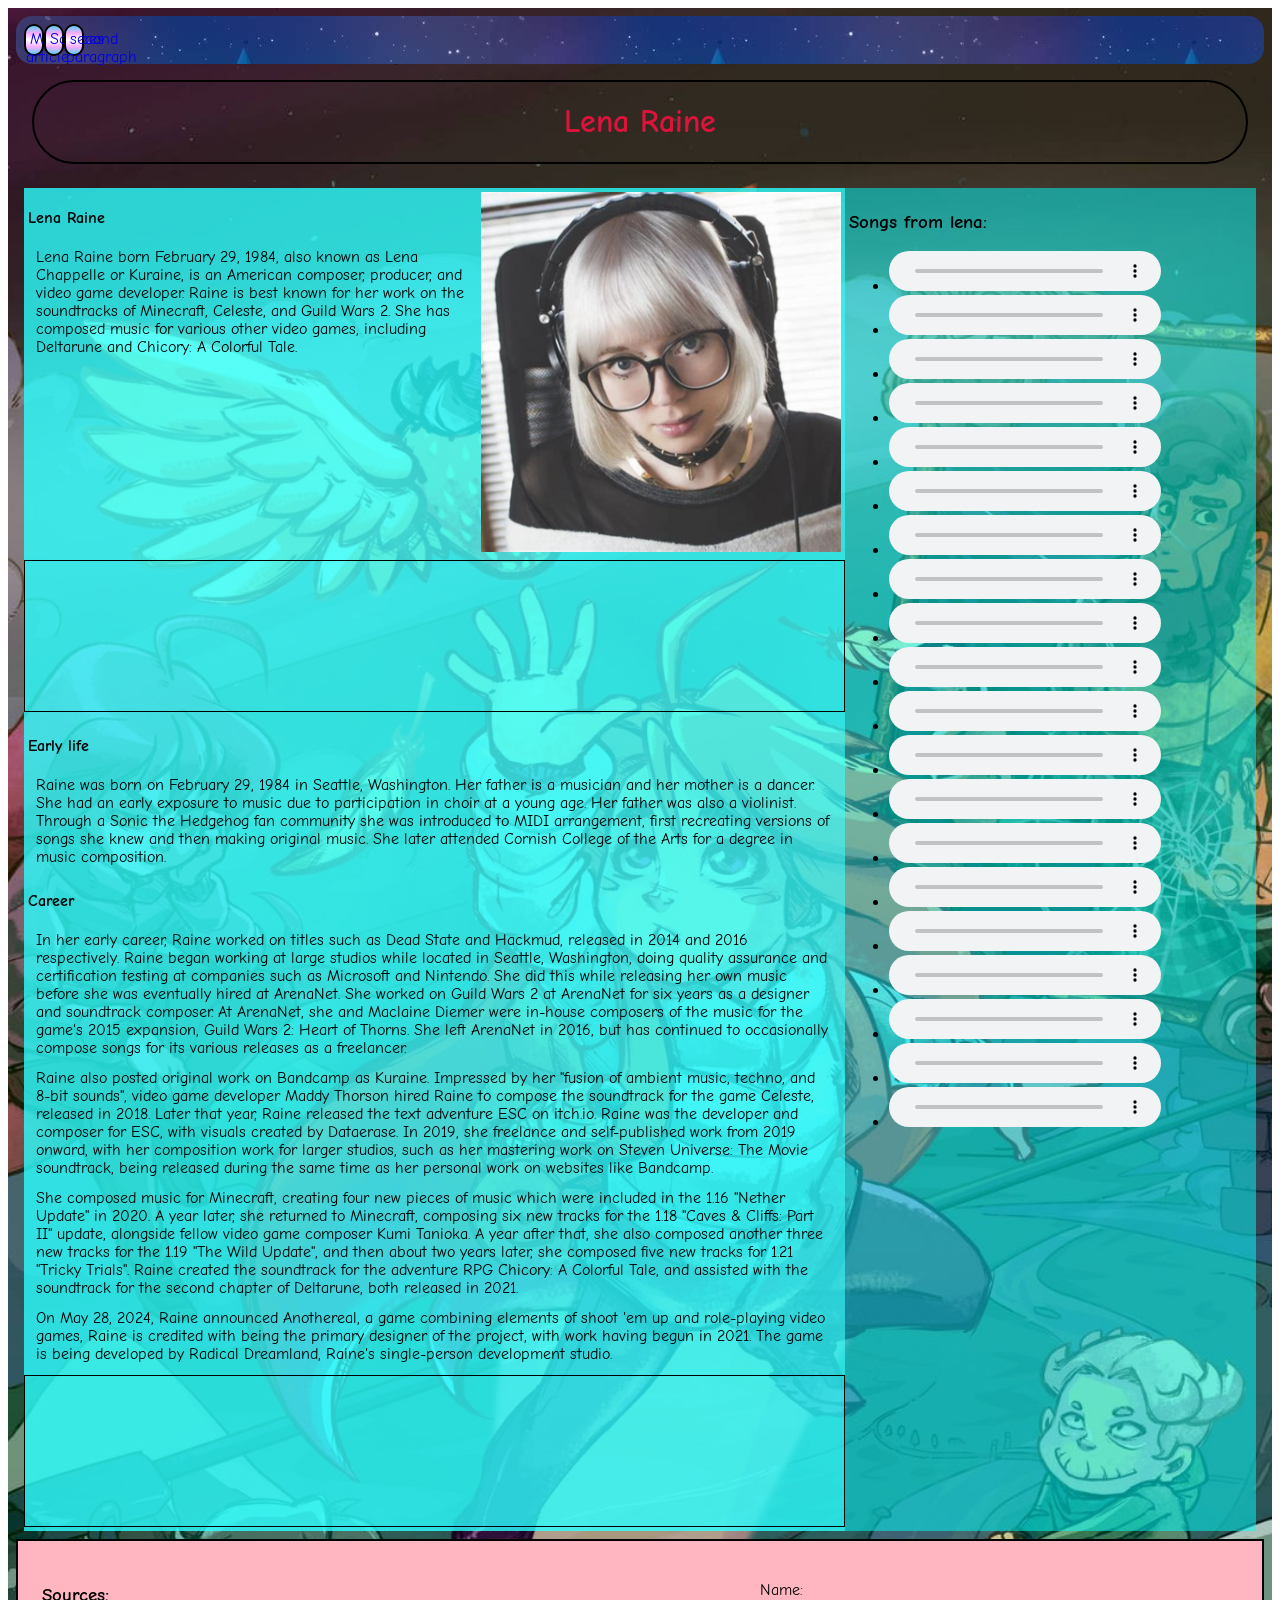
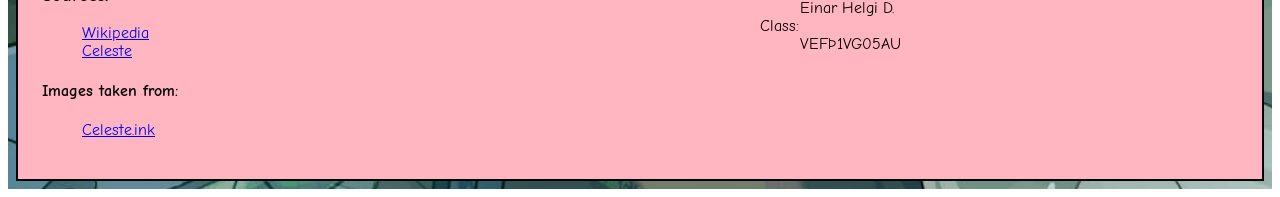
<file: src/index.html>
<!DOCTYPE html>
<html lang="en">
    <head>
        <meta charset="UTF-8">
        <meta name="viewport" content="width=device-width, initial-scale=1.0">
        <title>Lena Raine</title>
        <link rel="stylesheet" href="styles.css">
        <link rel="preconnect" href="https://fonts.googleapis.com">
        <link rel="preconnect" href="https://fonts.gstatic.com" crossorigin>
        <link href="https://fonts.googleapis.com/css2?family=Comic+Neue:ital,wght@0,300;0,400;0,700;1,300;1,400;1,700&display=swap" rel="stylesheet">
    </head>
    <body id="top">
        <div class="wrapper">
            <nav>
                <div>
                    <a href="#main">Main article</a>
                </div>
                <div>
                    <a href="#source">Sources</a>
                </div>
                <div>
                    <a href="#mainp2">second paragraph</a>
                </div>
                </nav>
            <header>
                <h1>Lena Raine</h1>
            </header>
            <main>
                <article>
                    <div class="lena">
                        <img src="images/lena_raine.jpg" alt="">
                    </div>
                    <div id="main">
                        <h4>Lena Raine</h4>
                        <p>
                        Lena Raine born February 29, 1984, also known as Lena Chappelle or Kuraine,
                        is an American composer, producer, and video game developer. Raine is best 
                        known for her work on the soundtracks of Minecraft, Celeste, and Guild Wars 
                        2. She has composed music for various other video games, including Deltarune 
                        and Chicory: A Colorful Tale.  
                        </p>
                        <iframe src="https://youtu.be/iDVM9KED46Q" frameborder="1px" width="100%" height="auto">Reach for the summit</iframe>
                        
                        <h4>Early life</h4>
                        <p>
                            Raine was born on February 29, 1984 in Seattle, Washington. Her father 
                            is a musician and her mother is a dancer. She had an early exposure to 
                            music due to participation in choir at a young age. Her father was 
                            also a violinist. Through a Sonic the Hedgehog fan community she was 
                            introduced to MIDI arrangement, first recreating versions of songs she 
                            knew and then making original music. She later attended Cornish 
                            College of the Arts for a degree in music composition.
                        </p>

                        <h4>Career</h4>
                        <p>
                            In her early career, Raine worked on titles such as Dead State and 
                            Hackmud, released in 2014 and 2016 respectively. Raine began 
                            working at large studios while located in Seattle, Washington,
                            doing quality assurance and certification testing at companies 
                            such as Microsoft and Nintendo. She did this while releasing 
                            her own music before she was eventually hired at ArenaNet.
                            She worked on Guild Wars 2 at ArenaNet for six years as a designer 
                            and soundtrack composer. At ArenaNet, she and Maclaine Diemer were 
                            in-house composers of the music for the game's 2015 expansion, 
                            Guild Wars 2: Heart of Thorns. She left ArenaNet in 2016, but 
                            has continued to occasionally compose songs for its various 
                            releases as a freelancer.
                        </p>
                        <p>
                            Raine also posted original work on Bandcamp as Kuraine. Impressed by 
                            her "fusion of ambient music, techno, and 8-bit sounds", video game 
                            developer Maddy Thorson hired Raine to compose the soundtrack for 
                            the game Celeste, released in 2018. Later that year, Raine released 
                            the text adventure ESC on itch.io. Raine was the developer and 
                            composer for ESC, with visuals created by Dataerase. In 2019, she 
                            freelance and self-published work from 2019 onward, with her 
                            composition work for larger studios, such as her mastering 
                            work on Steven Universe: The Movie soundtrack, being released 
                            during the same time as her personal work on websites like Bandcamp.
                        </p>
                        <p>
                            She composed music for Minecraft, creating four new pieces of music 
                            which were included in the 1.16 "Nether Update" in 2020. A year 
                            later, she returned to Minecraft, composing six new tracks for 
                            the 1.18 "Caves & Cliffs: Part II" update, alongside fellow video 
                            game composer Kumi Tanioka. A year after that, she also composed 
                            another three new tracks for the 1.19 "The Wild Update", and then 
                            about two years later, she composed five new tracks for 1.21 
                            "Tricky Trials". Raine created the soundtrack for the adventure 
                            RPG Chicory: A Colorful Tale, and assisted with the soundtrack 
                            for the second chapter of Deltarune, both released in 2021.
                        </p>
                        <p>
                            On May 28, 2024, Raine announced Anothereal, a game combining 
                            elements of shoot 'em up and role-playing video games, Raine is 
                            credited with being the primary designer of the project, with 
                            work having begun in 2021. The game is being developed by 
                            Radical Dreamland, Raine's single-person development studio.
                        </p>

                        <iframe class="map" src="https://www.google.com/maps/@47.6529056,-122.3027687,9.75z?entry=ttu&g_ep=EgoyMDI1MTIwMS4wIKXMDSoASAFQAw%3D%3D"
                        allowfullscreen="no" loading="lazy" scrolling="no">
                        </iframe>
                    </div>
                </article>
                <aside>
                    <h3>Songs from lena:</h3>
                    <ul>
                        <li>
                            <audio controls="" src="https://dn720309.ca.archive.org/0/items/celeste-original-soundtrack/Lena%20Raine%20-%20Celeste%20Original%20Soundtrack%20-%2001%20Prologue.mp3" 
                            autoplay=""></audio>
                        </li>
                        <li>
                            <audio controls="" src="https://ia601404.us.archive.org/10/items/celeste-original-soundtrack/Lena%20Raine%20-%20Celeste%20Original%20Soundtrack%20-%2002%20First%20Steps.mp3" 
                            autoplay=""></audio>
                        </li>
                        <li>
                            <audio controls="" src="https://dn720309.ca.archive.org/0/items/celeste-original-soundtrack/Lena%20Raine%20-%20Celeste%20Original%20Soundtrack%20-%2003%20Resurrections.mp3" 
                            autoplay=""></audio>
                        </li>
                        <li>
                            <audio controls="" src="https://dn720309.ca.archive.org/0/items/celeste-original-soundtrack/Lena%20Raine%20-%20Celeste%20Original%20Soundtrack%20-%2004%20Awake.mp3" 
                            autoplay=""></audio>
                        </li>
                        <li>
                            <audio controls="" src="https://dn720309.ca.archive.org/0/items/celeste-original-soundtrack/Lena%20Raine%20-%20Celeste%20Original%20Soundtrack%20-%2005%20Postcard%20from%20Celeste%20Mountain.mp3" 
                            autoplay=""></audio>
                        </li>
                        <li>
                            <audio controls="" src="https://dn720309.ca.archive.org/0/items/celeste-original-soundtrack/Lena%20Raine%20-%20Celeste%20Original%20Soundtrack%20-%2006%20Checking%20In.mp3" 
                            autoplay=""></audio>
                        </li>
                        <li>
                            <audio controls="" src="https://dn720309.ca.archive.org/0/items/celeste-original-soundtrack/Lena%20Raine%20-%20Celeste%20Original%20Soundtrack%20-%2007%20Spirit%20of%20Hospitality.mp3" 
                            autoplay=""></audio>
                        </li>
                        <li>
                            <audio controls="" src="https://dn720309.ca.archive.org/0/items/celeste-original-soundtrack/Lena%20Raine%20-%20Celeste%20Original%20Soundtrack%20-%2008%20Scattered%20and%20Lost.mp3" 
                            autoplay=""></audio>
                        </li>
                        <li>
                            <audio controls="" src="https://dn720309.ca.archive.org/0/items/celeste-original-soundtrack/Lena%20Raine%20-%20Celeste%20Original%20Soundtrack%20-%2009%20Golden.mp3" 
                            autoplay=""></audio>
                        </li>
                        <li>
                            <audio controls="" src="https://dn720309.ca.archive.org/0/items/celeste-original-soundtrack/Lena%20Raine%20-%20Celeste%20Original%20Soundtrack%20-%2010%20Anxiety.mp3" 
                            autoplay=""></audio>
                        </li>
                        <li>
                            <audio controls="" src="https://dn720309.ca.archive.org/0/items/celeste-original-soundtrack/Lena%20Raine%20-%20Celeste%20Original%20Soundtrack%20-%2011%20Quiet%20and%20Falling.mp3" 
                            autoplay=""></audio>
                        </li>
                        <li>
                            <audio controls="" src="https://dn720309.ca.archive.org/0/items/celeste-original-soundtrack/Lena%20Raine%20-%20Celeste%20Original%20Soundtrack%20-%2012%20In%20the%20Mirror.mp3" 
                            autoplay=""></audio>
                        </li>
                        <li>
                            <audio controls="" src="https://dn720309.ca.archive.org/0/items/celeste-original-soundtrack/Lena%20Raine%20-%20Celeste%20Original%20Soundtrack%20-%2014%20Starjump.mp3" 
                            autoplay = ""></audio>
                        </li>
                        <li>
                            <audio controls="" src="https://dn720309.ca.archive.org/0/items/celeste-original-soundtrack/Lena%20Raine%20-%20Celeste%20Original%20Soundtrack%20-%2015%20Reflection.mp3" 
                            autoplay=""></audio>
                        </li>
                        <li>
                            <audio controls="" src="https://dn720309.ca.archive.org/0/items/celeste-original-soundtrack/Lena%20Raine%20-%20Celeste%20Original%20Soundtrack%20-%2016%20Confronting%20Myself.mp3" 
                            autoplay=""></audio>
                        </li>
                        <li>
                            <audio controls="" src="https://dn720309.ca.archive.org/0/items/celeste-original-soundtrack/Lena%20Raine%20-%20Celeste%20Original%20Soundtrack%20-%2017%20Little%20Goth.mp3" 
                            autoplay=""></audio>
                        </li>
                        <li>
                            <audio controls="" src="https://dn720309.ca.archive.org/0/items/celeste-original-soundtrack/Lena%20Raine%20-%20Celeste%20Original%20Soundtrack%20-%2018%20Reach%20for%20the%20Summit.mp3" 
                            autoplay=""></audio>
                        </li>
                        <li>
                            <audio controls="" src="https://dn720309.ca.archive.org/0/items/celeste-original-soundtrack/Lena%20Raine%20-%20Celeste%20Original%20Soundtrack%20-%2019%20Exhale.mp3" 
                            autoplay=""></audio>
                        </li>
                        <li>
                            <audio controls="" src="https://dn720309.ca.archive.org/0/items/celeste-original-soundtrack/Lena%20Raine%20-%20Celeste%20Original%20Soundtrack%20-%2020%20Heart%20of%20the%20Mountain.mp3" 
                            autoplay=""></audio>
                        </li>
                        <li>
                            <audio controls="" src="https://dn720309.ca.archive.org/0/items/celeste-original-soundtrack/Lena%20Raine%20-%20Celeste%20Original%20Soundtrack%20-%2021%20My%20Dearest%20Friends.mp3" 
                            autoplay=""></audio>
                        </li>
                    </ul>
                </aside>
            </main>
            <footer id="foot">
                <div>
                    <h3>Sources:</h3>
                    <ul>
                        <div><a href="https://en.wikipedia.org/wiki/Lena_Raine">Wikipedia</a></div>
                        <div><a href="https://en.wikipedia.org/wiki/Celeste_(video_game)">Celeste</a></div>
                    </ul>
                    <h4>Images taken from:</h4>
                    <ul>
                        <div><a href="https://celeste.ink/wiki/Category:Celeste_game_assets">Celeste.ink</a></div>
                    </ul>
                </div>
                <div>
                    <dl>
                        <dt>Name:</dt>
                        <dd>Einar Helgi D.</dd>
                        <dt>Class:</dt>
                        <dd>VEFÞ1VG05AU</dd>
                    </dl>
                </div>
                <div></div>
            </footer>
        </div>
    </body>
</html>
</file>
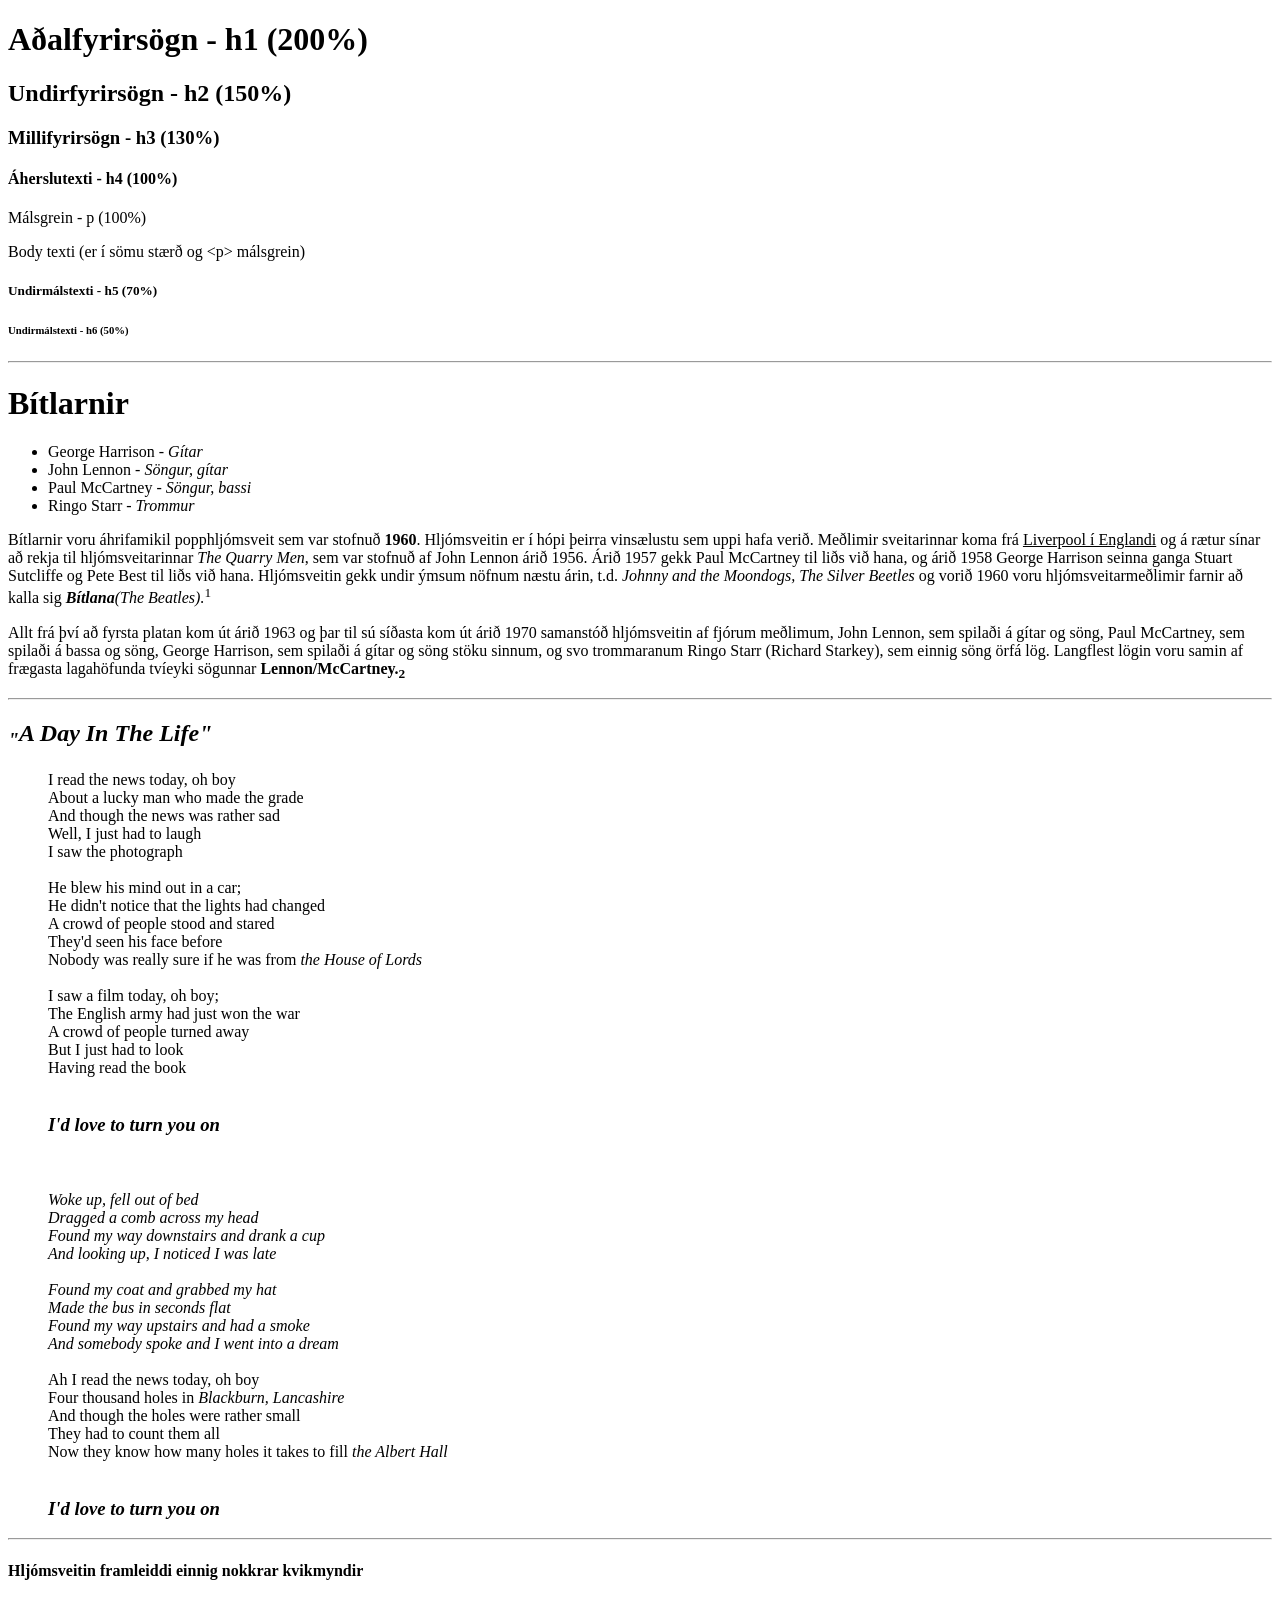
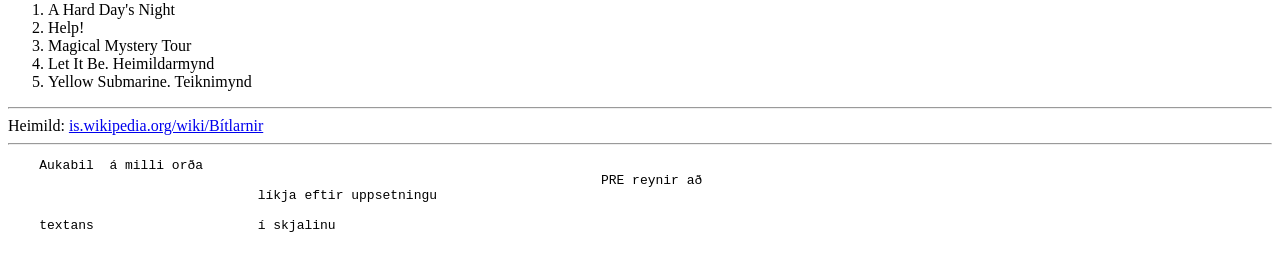
<file: verkefni_1/verk_1_1/index.html>
<!DOCTYPE html>

<html lang="is">
  <head>
    <meta charset="UTF-8">
    <meta name="viewport" content="width=, initial-scale=1.0">
    <title>Verkefni 1</title>
  </head>

  <body>
    <h1>Aðalfyrirsögn - h1 (200%)</h1>

    <h2>Undirfyrirsögn - h2 (150%)</h2>

    <h3>Millifyrirsögn - h3 (130%)</h3>

    <h4>Áherslutexti - h4 (100%)</h4>

    <p>Málsgrein - p (100%)</p>

    Body texti (er í sömu stærð og &lt;p&gt; málsgrein)

    <h5>Undirmálstexti - h5 (70%)</h5>

    <h6>Undirmálstexti - h6 (50%)</h6>

    <hr>

    <h1>Bítlarnir</h1>

    <ul>
        <li>George Harrison - <i>Gítar</i></li>
        <li>John Lennon - <i>Söngur, gítar</i></li>
        <li>Paul McCartney - <i>Söngur, bassi</i></li>
        <li>Ringo Starr - <i>Trommur</i></li>
        
    </ul>

    <div>
        <p>
            Bítlarnir voru áhrifamikil popphljómsveit sem var stofnuð <b>1960</b>.
            Hljómsveitin er í hópi þeirra vinsælustu sem uppi hafa verið.
            Meðlimir sveitarinnar koma frá <u>Liverpool í Englandi</u> og á rætur 
            sínar að rekja til hljómsveitarinnar <i>The Quarry Men</i>, sem var 
            stofnuð af John Lennon árið 1956. Árið 1957 gekk Paul McCartney 
            til liðs við hana, og árið 1958 George Harrison seinna ganga 
            Stuart Sutcliffe og Pete Best til liðs við hana. Hljómsveitin 
            gekk undir ýmsum nöfnum næstu árin, t.d. <i>Johnny and the Moondogs, 
            The Silver Beetles</i> og vorið 1960 voru hljómsveitarmeðlimir 
            farnir að kalla sig <em><i><b>Bítlana</b>(The Beatles).</i></em><sup>1</sup>
        </p>
        <p>
            Allt frá því að fyrsta platan kom út árið 1963 og 
            þar til sú síðasta kom út árið 1970 samanstóð 
            hljómsveitin af fjórum meðlimum, John Lennon, sem 
            spilaði á gítar og söng, Paul McCartney, sem 
            spilaði á bassa og söng, George Harrison, sem
            spilaði á gítar og söng stöku sinnum, og svo 
            trommaranum Ringo Starr (Richard Starkey), 
            sem einnig söng örfá lög. Langflest lögin 
            voru samin af frægasta lagahöfunda tvíeyki sögunnar 
            <b>Lennon/McCartney.<sub>2</sub></b>
            <hr>    
        </p>
    </div>

    <h2><em>
        <i><sub>"</sub>A Day In The Life"</i>
    </h2></em>
    <blockquote>
        I read the news today, oh boy<br>
        About a lucky man who made the grade<br>
        And though the news was rather sad<br>
        Well, I just had to laugh<br>
        I saw the photograph<br>
        <br>
        He blew his mind out in a car;<br>
        He didn't notice that the lights had changed<br>
        A crowd of people stood and stared<br>
        They'd seen his face before <br>
        Nobody was really sure if he was from <i>the House of Lords</i><br>
        <br>
        I saw a film today, oh boy;<br>
        The English army had just won the war<br>
        A crowd of people turned away<br>
        But I just had to look<br>
        Having read the book<br>
        <br>
        <h3><i>I'd love to turn you on</i></h3><br>
        <br>
        <i>Woke up, fell out of bed<br>
        Dragged a comb across my head<br>
        Found my way downstairs and drank a cup<br>
        And looking up, I noticed I was late<br>
        <br>
        Found my coat and grabbed my hat<br>
        Made the bus in seconds flat<br>
        Found my way upstairs and had a smoke<br>
        And somebody spoke and I went into a dream</i><br>
        <br>
        Ah I read the news today, oh boy<br>
        Four thousand holes in <i>Blackburn, Lancashire</i><br>
        And though the holes were rather small<br>
        They had to count them all<br>
        Now they know how many holes it takes to fill <i>the Albert Hall</i><br>
        <br>
        <h3><i>I'd love to turn you on</i></h3>
    </blockquote>
    <hr>

    <h4>Hljómsveitin framleiddi einnig nokkrar kvikmyndir</h4>
        <ol>
            <li>A Hard Day's Night</li>
            <li>Help!</li>
            <li>Magical Mystery Tour</li>
            <li>Let It Be. Heimildarmynd</li>
            <li>Yellow Submarine. Teiknimynd</li>
        </ol>
    <hr>
    Heimild: <a href="https://is.wikipedia.org/wiki/Bítlarnir">is.wikipedia.org/wiki/Bítlarnir</a>
    <hr>
    <pre>
    Aukabil  á milli orða
                                                                            PRE reynir að 
                                líkja eftir uppsetningu 

    textans                     í skjalinu
    </pre>
  </body>
</html>
</file>
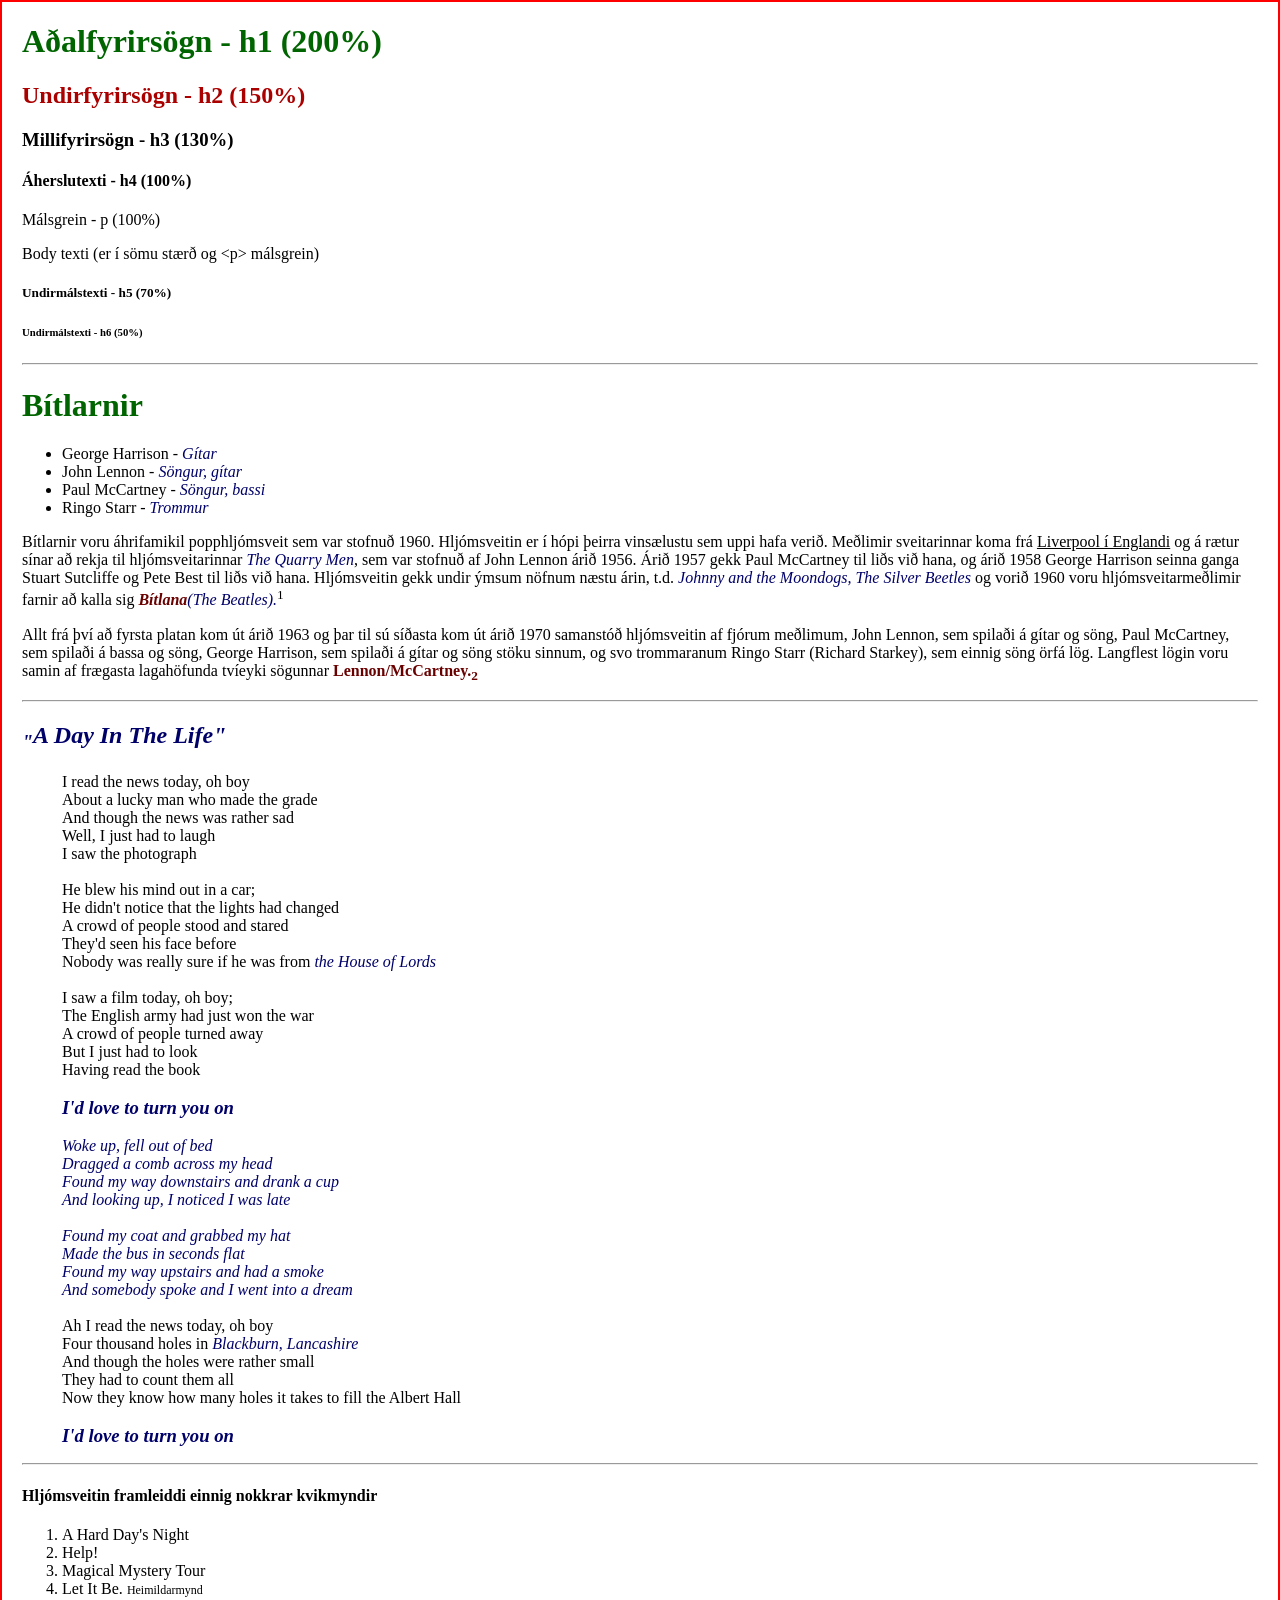
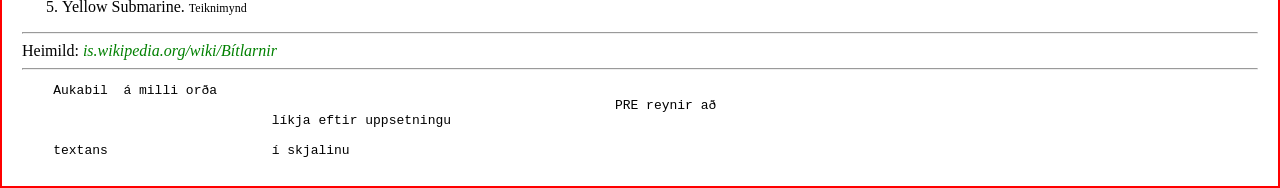
<file: verkefni_1/verk_1_2/index.html>
<!DOCTYPE html>

<html lang="is">
  <head>
    <meta charset="UTF-8"/>
    <meta name="viewport" content="width=, initial-scale=1.0"/>
    <title>Verkefni 1</title>
    <link href="style.css" rel="stylesheet"/>
  </head>

  <body>
    <h1>Aðalfyrirsögn - h1 (200%)</h1>

    <h2>Undirfyrirsögn - h2 (150%)</h2>

    <h3>Millifyrirsögn - h3 (130%)</h3>

    <h4>Áherslutexti - h4 (100%)</h4>

    <p>Málsgrein - p (100%)</p>

    Body texti (er í sömu stærð og &lt;p&gt; málsgrein)

    <h5>Undirmálstexti - h5 (70%)</h5>

    <h6>Undirmálstexti - h6 (50%)</h6>

    <hr>

    <h1>Bítlarnir</h1>

    <ul>
        <li>George Harrison - <i>Gítar</i></li>
        <li>John Lennon - <i>Söngur, gítar</i></li>
        <li>Paul McCartney - <i>Söngur, bassi</i></li>
        <li>Ringo Starr - <i>Trommur</i></li>
        
    </ul>

    <div>
        <p>
            Bítlarnir voru áhrifamikil popphljómsveit sem var stofnuð <span class="1960">1960</span>.
            Hljómsveitin er í hópi þeirra vinsælustu sem uppi hafa verið.
            Meðlimir sveitarinnar koma frá <u>Liverpool í Englandi</u> og á rætur 
            sínar að rekja til hljómsveitarinnar <i>The Quarry Men</i>, sem var 
            stofnuð af John Lennon árið 1956. Árið 1957 gekk Paul McCartney 
            til liðs við hana, og árið 1958 George Harrison seinna ganga 
            Stuart Sutcliffe og Pete Best til liðs við hana. Hljómsveitin 
            gekk undir ýmsum nöfnum næstu árin, t.d. <i>Johnny and the Moondogs, 
            The Silver Beetles</i> og vorið 1960 voru hljómsveitarmeðlimir 
            farnir að kalla sig <em><i><b>Bítlana</b>(The Beatles).</i></em><sup>1</sup>
        </p>
        <p>
            Allt frá því að fyrsta platan kom út árið 1963 og 
            þar til sú síðasta kom út árið 1970 samanstóð 
            hljómsveitin af fjórum meðlimum, John Lennon, sem 
            spilaði á gítar og söng, Paul McCartney, sem 
            spilaði á bassa og söng, George Harrison, sem
            spilaði á gítar og söng stöku sinnum, og svo 
            trommaranum Ringo Starr (Richard Starkey), 
            sem einnig söng örfá lög. Langflest lögin 
            voru samin af frægasta lagahöfunda tvíeyki sögunnar 
            <b>Lennon/McCartney.<sub>2</sub></b>
            <hr>    
        </p>
    </div>

    <h2><em>
        <i><sub>"</sub>A Day In The Life"</i>
    </h2></em>
    <blockquote>
        I read the news today, oh boy<br>
        About a lucky man who made the grade<br>
        And though the news was rather sad<br>
        Well, I just had to laugh<br>
        I saw the photograph<br>
        <br>
        He blew his mind out in a car;<br>
        He didn't notice that the lights had changed<br>
        A crowd of people stood and stared<br>
        They'd seen his face before <br>
        Nobody was really sure if he was from <i>the House of Lords</i><br>
        <br>
        I saw a film today, oh boy;<br>
        The English army had just won the war<br>
        A crowd of people turned away<br>
        But I just had to look<br>
        Having read the book<br>
        <br>
        <h3><i>I'd love to turn you on</i></h3><br>
        <i>Woke up, fell out of bed<br>
        Dragged a comb across my head<br>
        Found my way downstairs and drank a cup<br>
        And looking up, I noticed I was late<br>
        <br>
        Found my coat and grabbed my hat<br>
        Made the bus in seconds flat<br>
        Found my way upstairs and had a smoke<br>
        And somebody spoke and I went into a dream</i><br>
        <br>
        Ah I read the news today, oh boy<br>
        Four thousand holes in <i>Blackburn, Lancashire</i><br>
        And though the holes were rather small<br>
        They had to count them all<br>
        Now they know how many holes it takes to fill the Albert Hall<br>
        <br>
        <h3><i>I'd love to turn you on</i></h3>
    </blockquote>
    <hr>

    <h4>Hljómsveitin framleiddi einnig nokkrar kvikmyndir</h4>
        <ol>
            <li>A Hard Day's Night</li>
            <li>Help!</li>
            <li>Magical Mystery Tour</li>
            <li>Let It Be. <span class="heimild">Heimildarmynd</span></sub></li>
            <li>Yellow Submarine. <span class="heimild">Teiknimynd</span></li>
        </ol>
    <hr>
    Heimild: <a class="link" href="https://is.wikipedia.org/wiki/Bítlarnir">is.wikipedia.org/wiki/Bítlarnir</a>
    <hr>
    <pre>
    Aukabil  á milli orða
                                                                            PRE reynir að 
                                líkja eftir uppsetningu 

    textans                     í skjalinu
    </pre>
  </body>
</html>
</file>
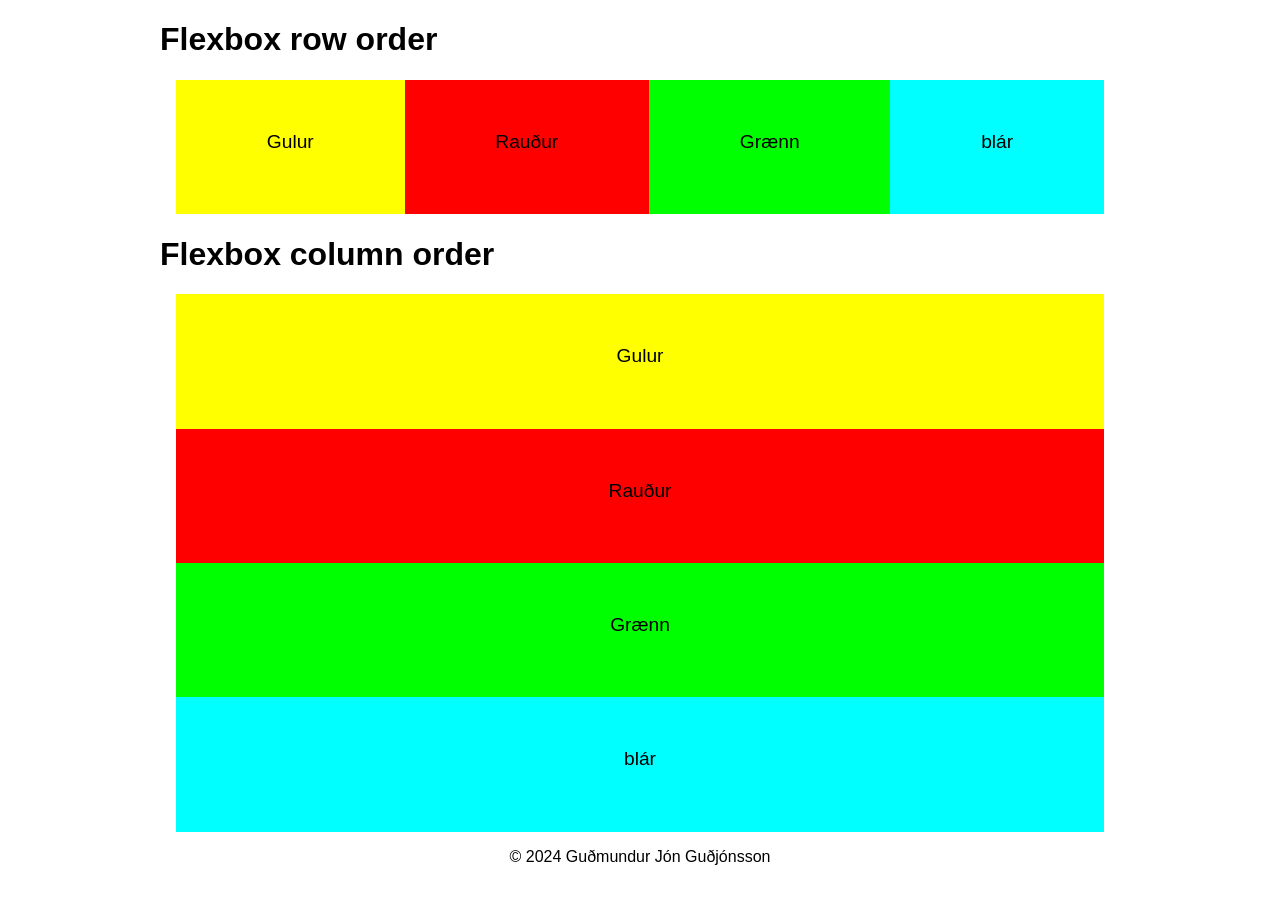
<file: verkefni_3/verk_3_1/index.html>
<!DOCTYPE html>
<html>
    <head>
        <meta charset="utf-8">
        <meta name="viewport" content="width=device-width, initial-scale=1.0">
        <meta name="description" content="Flexbox row & column order">
        <meta name="author" content="Guðmundur Jón Guðjónsson">
        <title>Flexbox row & column order</title>
        <link rel="stylesheet" type="text/css" href="styles.css">
    </head>
    <body>
        <h1>Flexbox row order</h1>
        <section class="row">
            <div class="blar"><p>blár</p></div>
            <div class="graenn"><p>Grænn</p></div>
            <div class="raudur"><p>Rauður</p></div>
            <div class="gulur"><p>Gulur</p></div>
        </section>
        <h1>Flexbox column order</h1>
        <section class="col">
            <div class="blar"><p>blár</p></div>
            <div class="graenn"><p>Grænn</p></div>
            <div class="raudur"><p>Rauður</p></div>
            <div class="gulur"><p>Gulur</p></div>
        </section>
        <section>
            <footer>
                <p>&copy; 2024 Guðmundur Jón Guðjónsson</p>
            </footer>
        </section>
    </body>
</html>
</file>
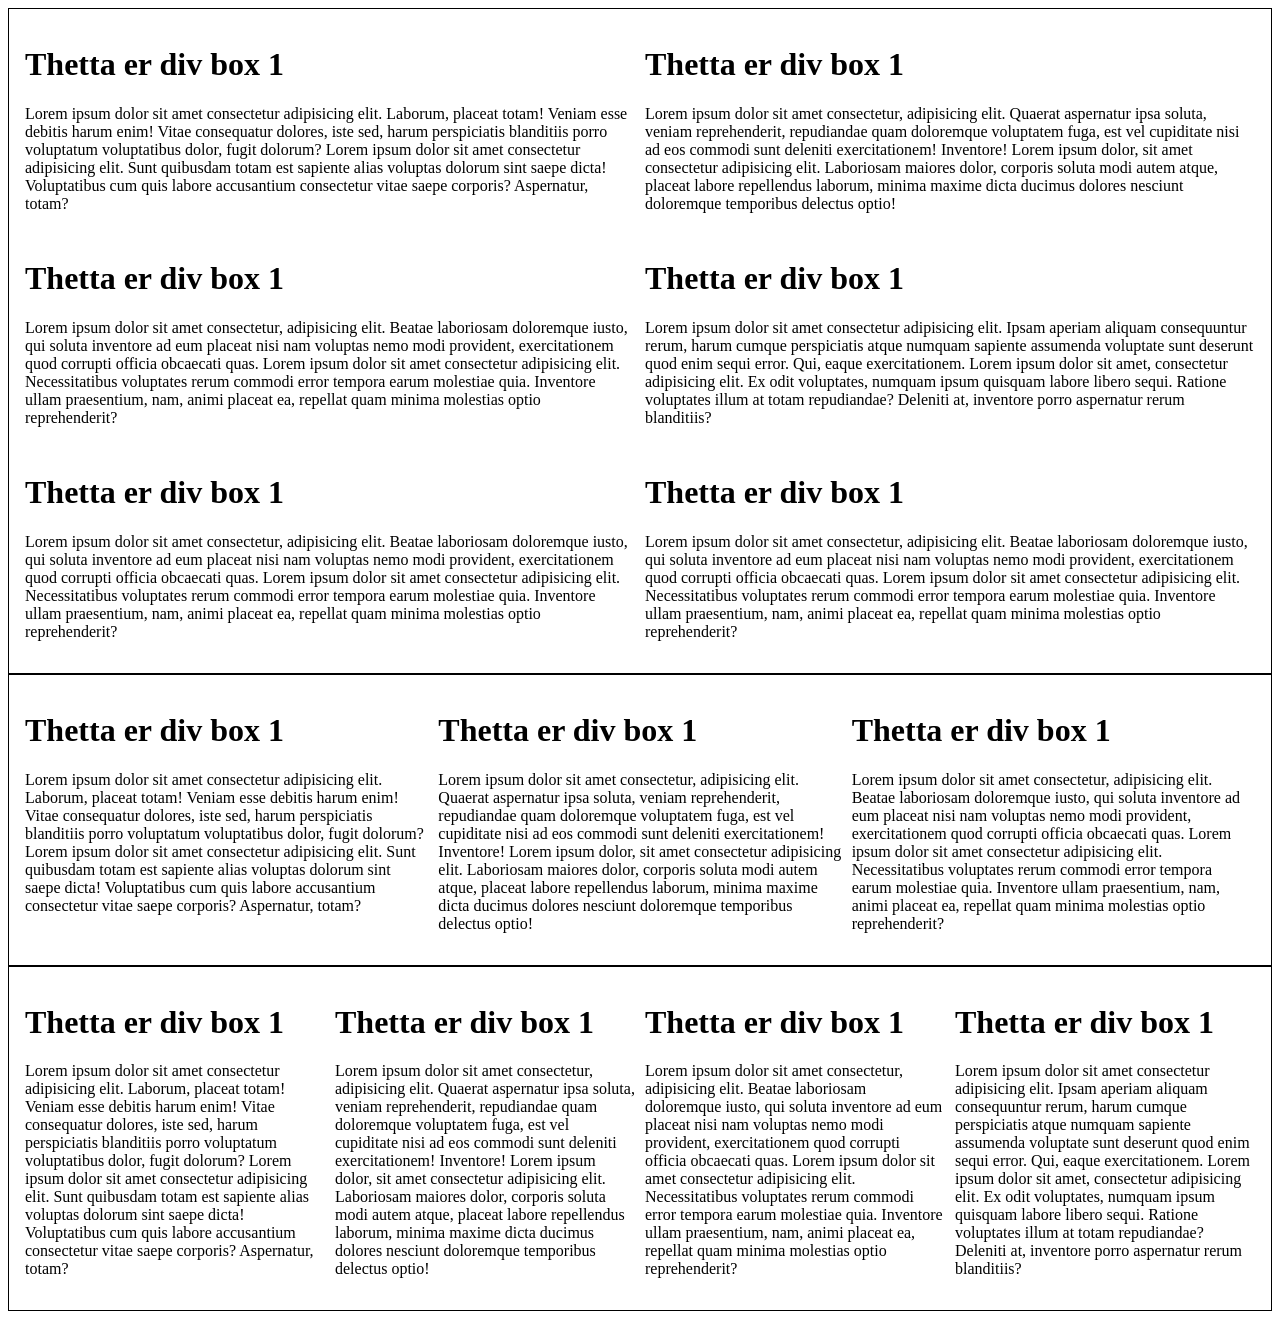
<file: verkefni_3/verk_3_2/index.html>
<!DOCTYPE html>
<html lang="en">
<head>
    <meta charset="UTF-8">
    <meta name="viewport" content="width=device-width, initial-scale=1.0">
    <title>Document</title>
    <link rel="stylesheet" href="styles.css">
</head>
    <body>
        <div class="col2">
            <div class="box">
                <h1>Thetta er div box 1</h1>
                <p>
                    Lorem ipsum dolor sit amet consectetur adipisicing elit. Laborum, 
                    placeat totam! Veniam esse debitis harum enim! Vitae consequatur 
                    dolores, iste sed, harum perspiciatis blanditiis porro voluptatum 
                    voluptatibus dolor, fugit dolorum? Lorem ipsum dolor sit amet 
                    consectetur adipisicing elit. Sunt quibusdam totam est sapiente 
                    alias voluptas dolorum sint saepe dicta! Voluptatibus cum quis 
                    labore accusantium consectetur vitae saepe corporis? Aspernatur, 
                    totam?
                </p>
            </div>

            <div class="box">
                <h1>Thetta er div box 1</h1>
                <p>
                    Lorem ipsum dolor sit amet consectetur, adipisicing elit. 
                    Quaerat aspernatur ipsa soluta, veniam reprehenderit, repudiandae 
                    quam doloremque voluptatem fuga, est vel cupiditate nisi ad eos 
                    commodi sunt deleniti exercitationem! Inventore! Lorem ipsum dolor, 
                    sit amet consectetur adipisicing elit. Laboriosam maiores dolor, 
                    corporis soluta modi autem atque, placeat labore repellendus laborum, 
                    minima maxime dicta ducimus dolores nesciunt doloremque temporibus 
                    delectus optio!
                </p>
            </div>

            <div class="box">
                <h1>Thetta er div box 1</h1>
                <p>
                    Lorem ipsum dolor sit amet consectetur, adipisicing elit. 
                    Beatae laboriosam doloremque iusto, qui soluta inventore 
                    ad eum placeat nisi nam voluptas nemo modi provident, 
                    exercitationem quod corrupti officia obcaecati quas. 
                    Lorem ipsum dolor sit amet consectetur adipisicing elit. 
                    Necessitatibus voluptates rerum commodi error tempora earum 
                    molestiae quia. Inventore ullam praesentium, nam, animi 
                    placeat ea, repellat quam minima molestias optio reprehenderit?
                </p>
            </div>

            <div class="box">
                <h1>Thetta er div box 1</h1>
                <p>
                    Lorem ipsum dolor sit amet consectetur adipisicing elit. 
                    Ipsam aperiam aliquam consequuntur rerum, harum cumque 
                    perspiciatis atque numquam sapiente assumenda voluptate 
                    sunt deserunt quod enim sequi error. Qui, eaque exercitationem.
                    Lorem ipsum dolor sit amet, consectetur adipisicing elit. 
                    Ex odit voluptates, numquam ipsum quisquam labore libero sequi. 
                    Ratione voluptates illum at totam repudiandae? Deleniti at, 
                    inventore porro aspernatur rerum blanditiis?
                </p>
            </div>

            <div class="box">
                <h1>Thetta er div box 1</h1>
                <p>
                    Lorem ipsum dolor sit amet consectetur, adipisicing elit. 
                    Beatae laboriosam doloremque iusto, qui soluta inventore 
                    ad eum placeat nisi nam voluptas nemo modi provident, 
                    exercitationem quod corrupti officia obcaecati quas. 
                    Lorem ipsum dolor sit amet consectetur adipisicing elit. 
                    Necessitatibus voluptates rerum commodi error tempora earum 
                    molestiae quia. Inventore ullam praesentium, nam, animi 
                    placeat ea, repellat quam minima molestias optio reprehenderit?
                </p>
            </div>

            <div class="box">
                <h1>Thetta er div box 1</h1>
                <p>
                    Lorem ipsum dolor sit amet consectetur, adipisicing elit. 
                    Beatae laboriosam doloremque iusto, qui soluta inventore 
                    ad eum placeat nisi nam voluptas nemo modi provident, 
                    exercitationem quod corrupti officia obcaecati quas. 
                    Lorem ipsum dolor sit amet consectetur adipisicing elit. 
                    Necessitatibus voluptates rerum commodi error tempora earum 
                    molestiae quia. Inventore ullam praesentium, nam, animi 
                    placeat ea, repellat quam minima molestias optio reprehenderit?
                </p>
            </div>
        </div>

        <div class="col3">
            <div class="box">
                <h1>Thetta er div box 1</h1>
                <p>
                    Lorem ipsum dolor sit amet consectetur adipisicing elit. Laborum, 
                    placeat totam! Veniam esse debitis harum enim! Vitae consequatur 
                    dolores, iste sed, harum perspiciatis blanditiis porro voluptatum 
                    voluptatibus dolor, fugit dolorum? Lorem ipsum dolor sit amet 
                    consectetur adipisicing elit. Sunt quibusdam totam est sapiente 
                    alias voluptas dolorum sint saepe dicta! Voluptatibus cum quis 
                    labore accusantium consectetur vitae saepe corporis? Aspernatur, 
                    totam?
                </p>
            </div>

            <div class="box">
                <h1>Thetta er div box 1</h1>
                <p>
                    Lorem ipsum dolor sit amet consectetur, adipisicing elit. 
                    Quaerat aspernatur ipsa soluta, veniam reprehenderit, repudiandae 
                    quam doloremque voluptatem fuga, est vel cupiditate nisi ad eos 
                    commodi sunt deleniti exercitationem! Inventore! Lorem ipsum dolor, 
                    sit amet consectetur adipisicing elit. Laboriosam maiores dolor, 
                    corporis soluta modi autem atque, placeat labore repellendus laborum, 
                    minima maxime dicta ducimus dolores nesciunt doloremque temporibus 
                    delectus optio!
                </p>
            </div>

            <div class="box">
                <h1>Thetta er div box 1</h1>
                <p>
                    Lorem ipsum dolor sit amet consectetur, adipisicing elit. 
                    Beatae laboriosam doloremque iusto, qui soluta inventore 
                    ad eum placeat nisi nam voluptas nemo modi provident, 
                    exercitationem quod corrupti officia obcaecati quas. 
                    Lorem ipsum dolor sit amet consectetur adipisicing elit. 
                    Necessitatibus voluptates rerum commodi error tempora earum 
                    molestiae quia. Inventore ullam praesentium, nam, animi 
                    placeat ea, repellat quam minima molestias optio reprehenderit?
                </p>
            </div>

            <!--<div class="box">
                <h1>Thetta er div box 1</h1>
                <p>
                    Lorem ipsum dolor sit amet consectetur adipisicing elit. 
                    Ipsam aperiam aliquam consequuntur rerum, harum cumque 
                    perspiciatis atque numquam sapiente assumenda voluptate 
                    sunt deserunt quod enim sequi error. Qui, eaque exercitationem.
                    Lorem ipsum dolor sit amet, consectetur adipisicing elit. 
                    Ex odit voluptates, numquam ipsum quisquam labore libero sequi. 
                    Ratione voluptates illum at totam repudiandae? Deleniti at, 
                    inventore porro aspernatur rerum blanditiis?
                </p>
            </div> 
            -->
        </div>
        
        <div class="col4">
            <div class="box">
                <h1>Thetta er div box 1</h1>
                <p>
                    Lorem ipsum dolor sit amet consectetur adipisicing elit. Laborum, 
                    placeat totam! Veniam esse debitis harum enim! Vitae consequatur 
                    dolores, iste sed, harum perspiciatis blanditiis porro voluptatum 
                    voluptatibus dolor, fugit dolorum? Lorem ipsum dolor sit amet 
                    consectetur adipisicing elit. Sunt quibusdam totam est sapiente 
                    alias voluptas dolorum sint saepe dicta! Voluptatibus cum quis 
                    labore accusantium consectetur vitae saepe corporis? Aspernatur, 
                    totam?
                </p>
            </div>

            <div class="box">
                <h1>Thetta er div box 1</h1>
                <p>
                    Lorem ipsum dolor sit amet consectetur, adipisicing elit. 
                    Quaerat aspernatur ipsa soluta, veniam reprehenderit, repudiandae 
                    quam doloremque voluptatem fuga, est vel cupiditate nisi ad eos 
                    commodi sunt deleniti exercitationem! Inventore! Lorem ipsum dolor, 
                    sit amet consectetur adipisicing elit. Laboriosam maiores dolor, 
                    corporis soluta modi autem atque, placeat labore repellendus laborum, 
                    minima maxime dicta ducimus dolores nesciunt doloremque temporibus 
                    delectus optio!
                </p>
            </div>

            <div class="box">
                <h1>Thetta er div box 1</h1>
                <p>
                    Lorem ipsum dolor sit amet consectetur, adipisicing elit. 
                    Beatae laboriosam doloremque iusto, qui soluta inventore 
                    ad eum placeat nisi nam voluptas nemo modi provident, 
                    exercitationem quod corrupti officia obcaecati quas. 
                    Lorem ipsum dolor sit amet consectetur adipisicing elit. 
                    Necessitatibus voluptates rerum commodi error tempora earum 
                    molestiae quia. Inventore ullam praesentium, nam, animi 
                    placeat ea, repellat quam minima molestias optio reprehenderit?
                </p>
            </div>

            <div class="box">
                <h1>Thetta er div box 1</h1>
                <p>
                    Lorem ipsum dolor sit amet consectetur adipisicing elit. 
                    Ipsam aperiam aliquam consequuntur rerum, harum cumque 
                    perspiciatis atque numquam sapiente assumenda voluptate 
                    sunt deserunt quod enim sequi error. Qui, eaque exercitationem.
                    Lorem ipsum dolor sit amet, consectetur adipisicing elit. 
                    Ex odit voluptates, numquam ipsum quisquam labore libero sequi. 
                    Ratione voluptates illum at totam repudiandae? Deleniti at, 
                    inventore porro aspernatur rerum blanditiis?
                </p>
            </div>
        </div>

        </div>
    </body>
</html>
</file>
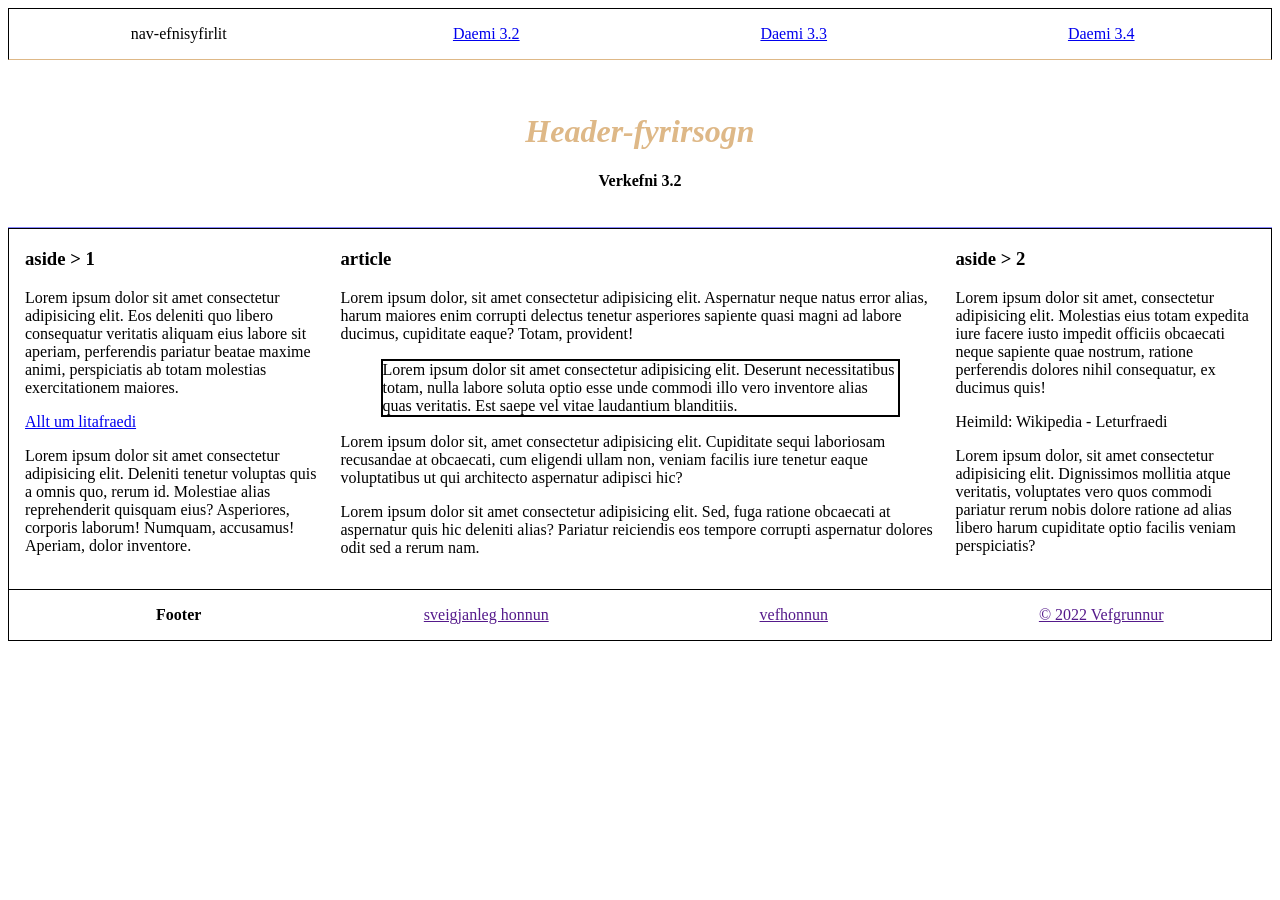
<file: verkefni_3/verk_3_3/index.html>
<!DOCTYPE html>
<html lang="en">
<head>
    <meta charset="UTF-8">
    <meta name="viewport" content="width=device-width, initial-scale=1.0">
    <title>Document</title>
    <link rel="stylesheet" href="styles.css">
</head>
    <body>
        <nav>
            <div>
                nav-efnisyfirlit
            </div>
            <div>
                <a href="../verk_3_2.html">Daemi 3.2</a>
            </div>
            <div>
                <a href="../verk_3_3.html">Daemi 3.3</a>
            </div>
            <div>
                <a href="../verk_3_4.html">Daemi 3.4</a>
            </div>
        </nav>

        <header>
            <h1>Header-fyrirsogn</h1>

            <h4>Verkefni 3.2</h4>
        </header>

        <main>
            <aside>
                <h3>aside > 1</h3>
                <p>
                    Lorem ipsum dolor sit amet consectetur adipisicing elit. Eos 
                    deleniti quo libero consequatur veritatis aliquam eius labore 
                    sit aperiam, perferendis pariatur beatae maxime animi, 
                    perspiciatis ab totam molestias exercitationem maiores.
                </p>
                <a href="https://en.wikipedia.org/wiki/Color_theory">Allt um litafraedi</a>
                <p>
                    Lorem ipsum dolor sit amet consectetur adipisicing elit. 
                    Deleniti tenetur voluptas quis a omnis quo, rerum id. 
                    Molestiae alias reprehenderit quisquam eius? Asperiores, 
                    corporis laborum! Numquam, accusamus! Aperiam, dolor 
                    inventore.
                </p>
            </aside>

            <article>
                <h3>article</h3>
                <p>
                    Lorem ipsum dolor, sit amet consectetur adipisicing elit. 
                    Aspernatur neque natus error alias, harum maiores enim 
                    corrupti delectus tenetur asperiores sapiente quasi magni 
                    ad labore ducimus, cupiditate eaque? Totam, provident!
                </p>
                <blockquote>
                    Lorem ipsum dolor sit amet consectetur adipisicing 
                    elit. Deserunt necessitatibus totam, nulla labore soluta 
                    optio esse unde commodi illo vero inventore alias quas 
                    veritatis. Est saepe vel vitae laudantium blanditiis.
                </blockquote>
                <p>
                    Lorem ipsum dolor sit, amet consectetur adipisicing elit. 
                    Cupiditate sequi laboriosam recusandae at obcaecati, cum 
                    eligendi ullam non, veniam facilis iure tenetur eaque 
                    voluptatibus ut qui architecto aspernatur adipisci hic?
                </p>
                <p>
                    Lorem ipsum dolor sit amet consectetur adipisicing elit. 
                    Sed, fuga ratione obcaecati at aspernatur quis hic deleniti 
                    alias? Pariatur reiciendis eos tempore corrupti aspernatur 
                    dolores odit sed a rerum nam.
                </p>
            </article>

            <aside>
                <h3>aside > 2</h3>
                <p>
                    Lorem ipsum dolor sit amet, consectetur adipisicing elit. 
                    Molestias eius totam expedita iure facere iusto impedit 
                    officiis obcaecati neque sapiente quae nostrum, ratione 
                    perferendis dolores nihil consequatur, ex ducimus quis!
                </p>
                Heimild: Wikipedia - Leturfraedi
                <p> 
                    Lorem ipsum dolor, sit amet consectetur adipisicing elit. 
                    Dignissimos mollitia atque veritatis, voluptates vero quos 
                    commodi pariatur rerum nobis dolore ratione ad alias libero 
                    harum cupiditate optio facilis veniam perspiciatis?
                </p>
            </aside>
        </main>

        <footer>
            <div>
                <span class="foot">Footer</span>
            </div>
            <div>
                <a href="">sveigjanleg honnun</a>
            </div>
            <div>
                <a href="">vefhonnun</a>
            </div>
            <div>
                <a href="">&#169; 2022 Vefgrunnur</a>
            </div>
        </footer>
    </body>
</html>
</file>
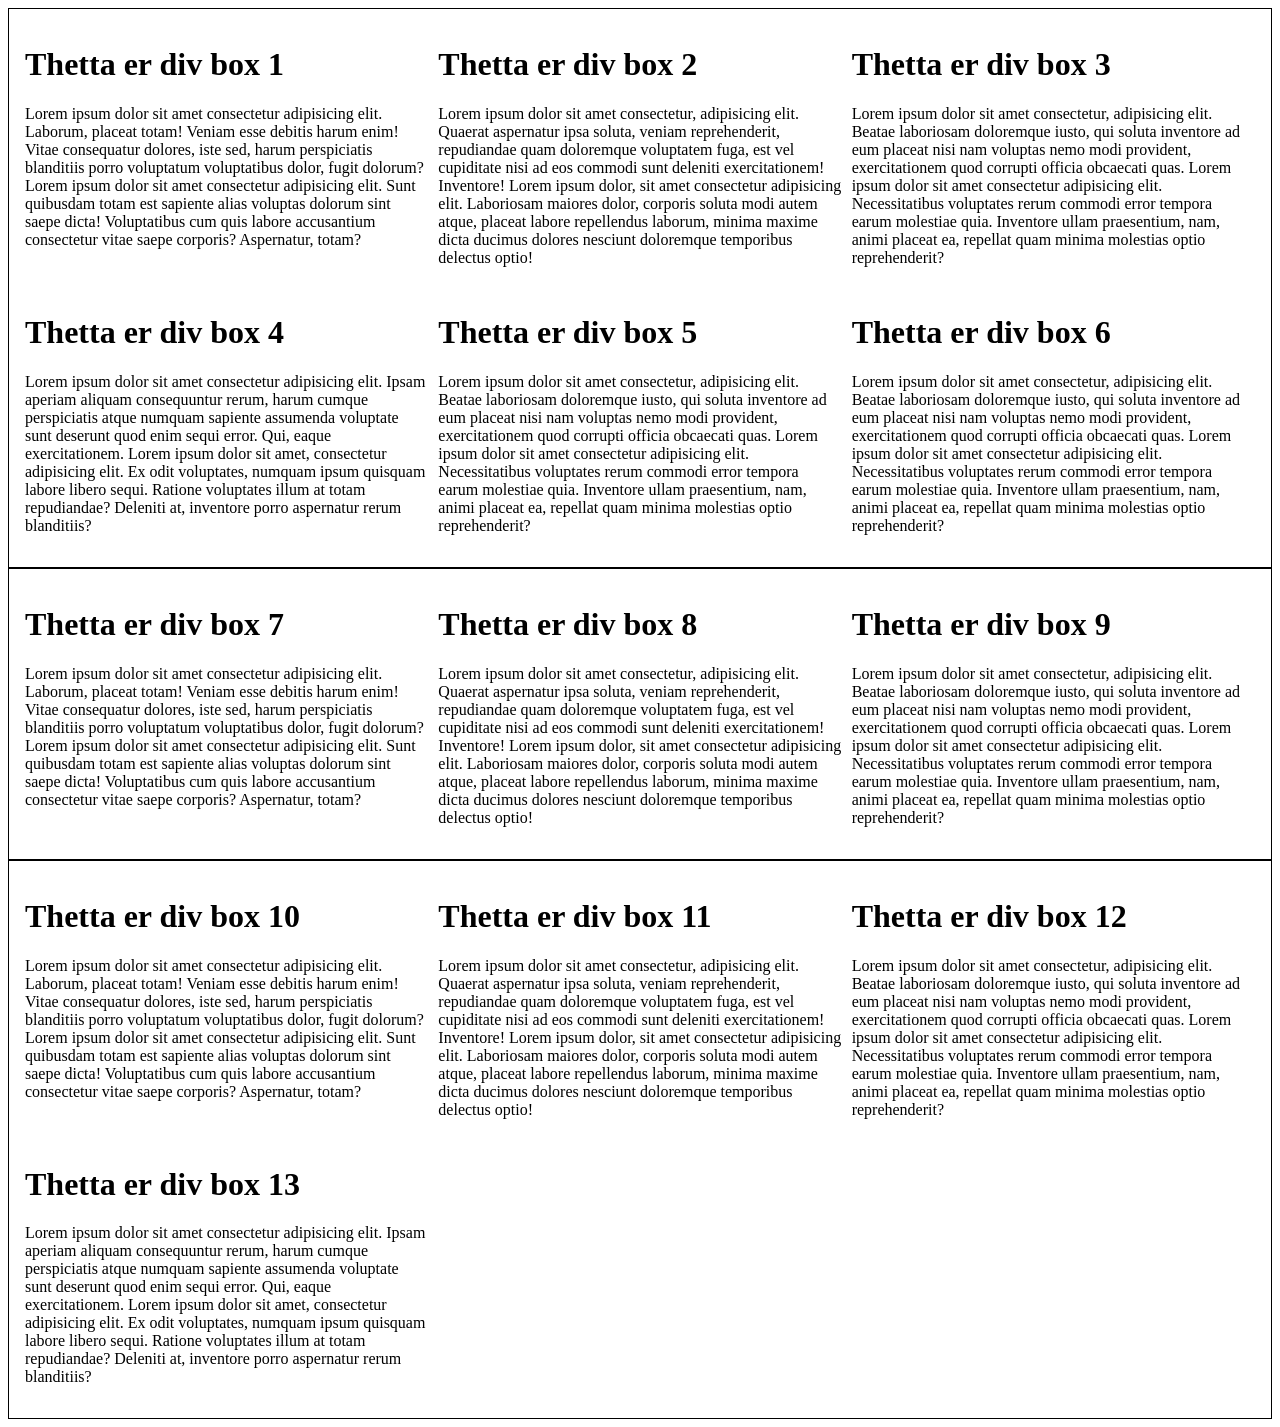
<file: verkefni_4/verk_4_1/index.html>
<!DOCTYPE html>
<html lang="en">
<head>
    <meta charset="UTF-8">
    <meta name="viewport" content="width=device-width, initial-scale=1.0">
    <title>Document</title>
    <link rel="stylesheet" href="styles.css">
</head>
    <body>
        <div class="container">
            <div class="col2">
                <div class="box">
                    <h1>Thetta er div box 1</h1>
                    <p>
                        Lorem ipsum dolor sit amet consectetur adipisicing elit. Laborum, 
                        placeat totam! Veniam esse debitis harum enim! Vitae consequatur 
                        dolores, iste sed, harum perspiciatis blanditiis porro voluptatum 
                        voluptatibus dolor, fugit dolorum? Lorem ipsum dolor sit amet 
                        consectetur adipisicing elit. Sunt quibusdam totam est sapiente 
                        alias voluptas dolorum sint saepe dicta! Voluptatibus cum quis 
                        labore accusantium consectetur vitae saepe corporis? Aspernatur, 
                        totam?
                    </p>
                </div>

                <div class="box">
                    <h1>Thetta er div box 2</h1>
                    <p>
                        Lorem ipsum dolor sit amet consectetur, adipisicing elit. 
                        Quaerat aspernatur ipsa soluta, veniam reprehenderit, repudiandae 
                        quam doloremque voluptatem fuga, est vel cupiditate nisi ad eos 
                        commodi sunt deleniti exercitationem! Inventore! Lorem ipsum dolor, 
                        sit amet consectetur adipisicing elit. Laboriosam maiores dolor, 
                        corporis soluta modi autem atque, placeat labore repellendus laborum, 
                        minima maxime dicta ducimus dolores nesciunt doloremque temporibus 
                        delectus optio!
                    </p>
                </div>

                <div class="box">
                    <h1>Thetta er div box 3</h1>
                    <p>
                        Lorem ipsum dolor sit amet consectetur, adipisicing elit. 
                        Beatae laboriosam doloremque iusto, qui soluta inventore 
                        ad eum placeat nisi nam voluptas nemo modi provident, 
                        exercitationem quod corrupti officia obcaecati quas. 
                        Lorem ipsum dolor sit amet consectetur adipisicing elit. 
                        Necessitatibus voluptates rerum commodi error tempora earum 
                        molestiae quia. Inventore ullam praesentium, nam, animi 
                        placeat ea, repellat quam minima molestias optio reprehenderit?
                    </p>
                </div>

                <div class="box">
                    <h1>Thetta er div box 4</h1>
                    <p>
                        Lorem ipsum dolor sit amet consectetur adipisicing elit. 
                        Ipsam aperiam aliquam consequuntur rerum, harum cumque 
                        perspiciatis atque numquam sapiente assumenda voluptate 
                        sunt deserunt quod enim sequi error. Qui, eaque exercitationem.
                        Lorem ipsum dolor sit amet, consectetur adipisicing elit. 
                        Ex odit voluptates, numquam ipsum quisquam labore libero sequi. 
                        Ratione voluptates illum at totam repudiandae? Deleniti at, 
                        inventore porro aspernatur rerum blanditiis?
                    </p>
                </div>

                <div class="box">
                    <h1>Thetta er div box 5</h1>
                    <p>
                        Lorem ipsum dolor sit amet consectetur, adipisicing elit. 
                        Beatae laboriosam doloremque iusto, qui soluta inventore 
                        ad eum placeat nisi nam voluptas nemo modi provident, 
                        exercitationem quod corrupti officia obcaecati quas. 
                        Lorem ipsum dolor sit amet consectetur adipisicing elit. 
                        Necessitatibus voluptates rerum commodi error tempora earum 
                        molestiae quia. Inventore ullam praesentium, nam, animi 
                        placeat ea, repellat quam minima molestias optio reprehenderit?
                    </p>
                </div>

                <div class="box">
                    <h1>Thetta er div box 6</h1>
                    <p>
                        Lorem ipsum dolor sit amet consectetur, adipisicing elit. 
                        Beatae laboriosam doloremque iusto, qui soluta inventore 
                        ad eum placeat nisi nam voluptas nemo modi provident, 
                        exercitationem quod corrupti officia obcaecati quas. 
                        Lorem ipsum dolor sit amet consectetur adipisicing elit. 
                        Necessitatibus voluptates rerum commodi error tempora earum 
                        molestiae quia. Inventore ullam praesentium, nam, animi 
                        placeat ea, repellat quam minima molestias optio reprehenderit?
                    </p>
                </div>
            </div>

            <div class="col3">
                <div class="box">
                    <h1>Thetta er div box 7</h1>
                    <p>
                        Lorem ipsum dolor sit amet consectetur adipisicing elit. Laborum, 
                        placeat totam! Veniam esse debitis harum enim! Vitae consequatur 
                        dolores, iste sed, harum perspiciatis blanditiis porro voluptatum 
                        voluptatibus dolor, fugit dolorum? Lorem ipsum dolor sit amet 
                        consectetur adipisicing elit. Sunt quibusdam totam est sapiente 
                        alias voluptas dolorum sint saepe dicta! Voluptatibus cum quis 
                        labore accusantium consectetur vitae saepe corporis? Aspernatur, 
                        totam?
                    </p>
                </div>

                <div class="box">
                    <h1>Thetta er div box 8</h1>
                    <p>
                        Lorem ipsum dolor sit amet consectetur, adipisicing elit. 
                        Quaerat aspernatur ipsa soluta, veniam reprehenderit, repudiandae 
                        quam doloremque voluptatem fuga, est vel cupiditate nisi ad eos 
                        commodi sunt deleniti exercitationem! Inventore! Lorem ipsum dolor, 
                        sit amet consectetur adipisicing elit. Laboriosam maiores dolor, 
                        corporis soluta modi autem atque, placeat labore repellendus laborum, 
                        minima maxime dicta ducimus dolores nesciunt doloremque temporibus 
                        delectus optio!
                    </p>
                </div>

                <div class="box">
                    <h1>Thetta er div box 9</h1>
                    <p>
                        Lorem ipsum dolor sit amet consectetur, adipisicing elit. 
                        Beatae laboriosam doloremque iusto, qui soluta inventore 
                        ad eum placeat nisi nam voluptas nemo modi provident, 
                        exercitationem quod corrupti officia obcaecati quas. 
                        Lorem ipsum dolor sit amet consectetur adipisicing elit. 
                        Necessitatibus voluptates rerum commodi error tempora earum 
                        molestiae quia. Inventore ullam praesentium, nam, animi 
                        placeat ea, repellat quam minima molestias optio reprehenderit?
                    </p>
                </div>

                <!--<div class="box">
                    <h1>Thetta er div box 1</h1>
                    <p>
                        Lorem ipsum dolor sit amet consectetur adipisicing elit. 
                        Ipsam aperiam aliquam consequuntur rerum, harum cumque 
                        perspiciatis atque numquam sapiente assumenda voluptate 
                        sunt deserunt quod enim sequi error. Qui, eaque exercitationem.
                        Lorem ipsum dolor sit amet, consectetur adipisicing elit. 
                        Ex odit voluptates, numquam ipsum quisquam labore libero sequi. 
                        Ratione voluptates illum at totam repudiandae? Deleniti at, 
                        inventore porro aspernatur rerum blanditiis?
                    </p>
                </div> 
                -->
            </div>
            
            <div class="col4">
                <div class="box">
                    <h1>Thetta er div box 10</h1>
                    <p>
                        Lorem ipsum dolor sit amet consectetur adipisicing elit. Laborum, 
                        placeat totam! Veniam esse debitis harum enim! Vitae consequatur 
                        dolores, iste sed, harum perspiciatis blanditiis porro voluptatum 
                        voluptatibus dolor, fugit dolorum? Lorem ipsum dolor sit amet 
                        consectetur adipisicing elit. Sunt quibusdam totam est sapiente 
                        alias voluptas dolorum sint saepe dicta! Voluptatibus cum quis 
                        labore accusantium consectetur vitae saepe corporis? Aspernatur, 
                        totam?
                    </p>
                </div>

                <div class="box">
                    <h1>Thetta er div box 11</h1>
                    <p>
                        Lorem ipsum dolor sit amet consectetur, adipisicing elit. 
                        Quaerat aspernatur ipsa soluta, veniam reprehenderit, repudiandae 
                        quam doloremque voluptatem fuga, est vel cupiditate nisi ad eos 
                        commodi sunt deleniti exercitationem! Inventore! Lorem ipsum dolor, 
                        sit amet consectetur adipisicing elit. Laboriosam maiores dolor, 
                        corporis soluta modi autem atque, placeat labore repellendus laborum, 
                        minima maxime dicta ducimus dolores nesciunt doloremque temporibus 
                        delectus optio!
                    </p>
                </div>

                <div class="box">
                    <h1>Thetta er div box 12</h1>
                    <p>
                        Lorem ipsum dolor sit amet consectetur, adipisicing elit. 
                        Beatae laboriosam doloremque iusto, qui soluta inventore 
                        ad eum placeat nisi nam voluptas nemo modi provident, 
                        exercitationem quod corrupti officia obcaecati quas. 
                        Lorem ipsum dolor sit amet consectetur adipisicing elit. 
                        Necessitatibus voluptates rerum commodi error tempora earum 
                        molestiae quia. Inventore ullam praesentium, nam, animi 
                        placeat ea, repellat quam minima molestias optio reprehenderit?
                    </p>
                </div>

                <div class="box">
                    <h1>Thetta er div box 13</h1>
                    <p>
                        Lorem ipsum dolor sit amet consectetur adipisicing elit. 
                        Ipsam aperiam aliquam consequuntur rerum, harum cumque 
                        perspiciatis atque numquam sapiente assumenda voluptate 
                        sunt deserunt quod enim sequi error. Qui, eaque exercitationem.
                        Lorem ipsum dolor sit amet, consectetur adipisicing elit. 
                        Ex odit voluptates, numquam ipsum quisquam labore libero sequi. 
                        Ratione voluptates illum at totam repudiandae? Deleniti at, 
                        inventore porro aspernatur rerum blanditiis?
                    </p>
                </div>
            </div>

            </div>
        </div>
    </body>
</html>
</file>
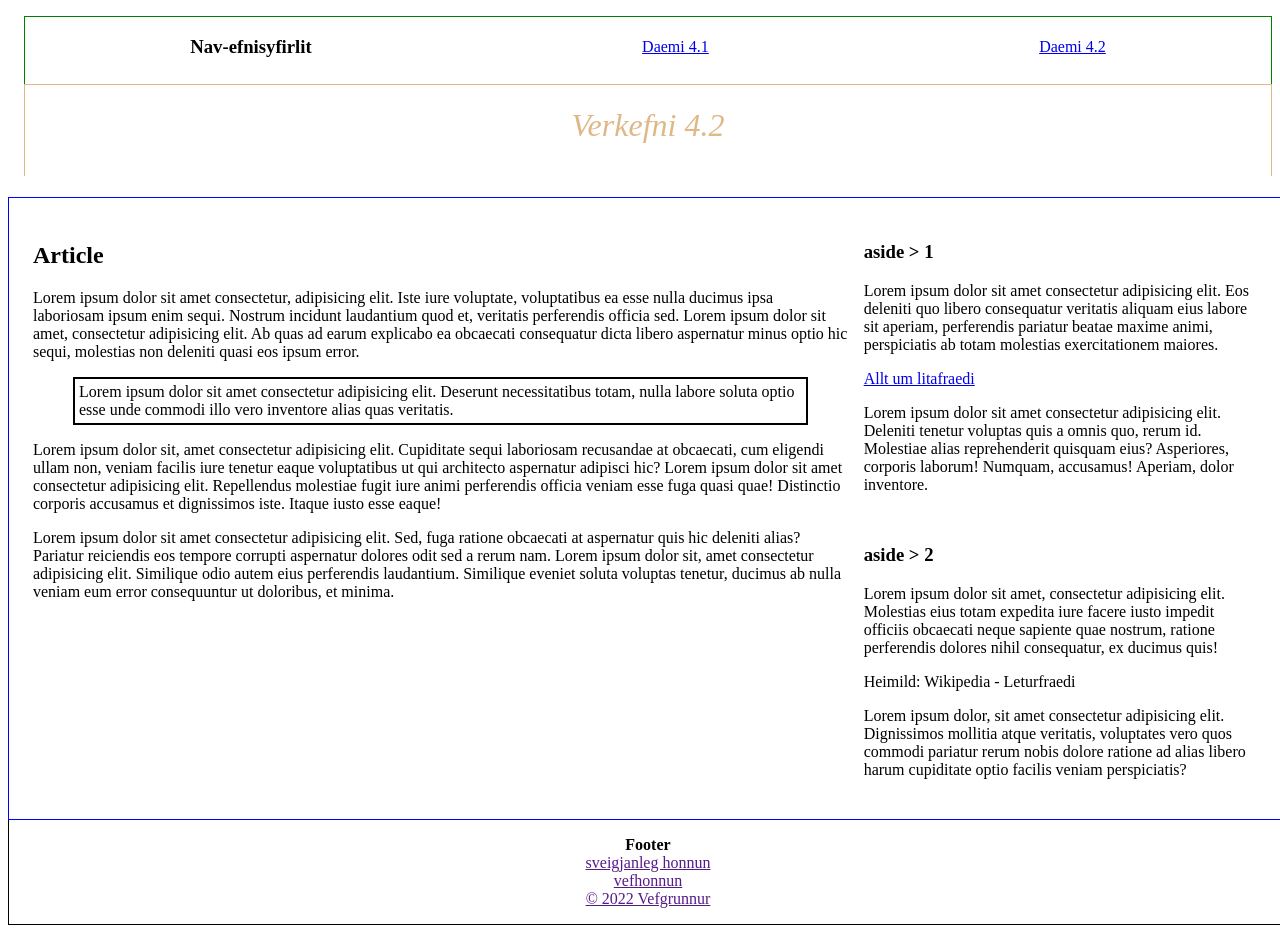
<file: verkefni_4/verk_4_2/index.html>
<!DOCTYPE html>
<html lang="en">
    <head>
        <meta charset="UTF-8">
        <meta name="viewport" content="width=device-width, initial-scale=1.0">
        <title>Document</title>
        <link rel="stylesheet" href="styles.css">
    </head>
    <body>
        <div class="wrapper">
            <nav>
                <div>
                    <h3>Nav-efnisyfirlit</h3>
                </div>
                <div>
                    <a href="../verk_4_1.html">Daemi 4.1</a>
                </div>
                <div>
                    <a href="../verk_4_2.html">Daemi 4.2</a>
                </div>
            </nav>

            <header>
                <h1>Verkefni 4.2</h1>
            </header>
            <main>
                <article>
                    <h2>Article</h2>

                    <p>
                        Lorem ipsum dolor sit amet consectetur, adipisicing elit. Iste 
                        iure voluptate, voluptatibus ea esse nulla ducimus ipsa 
                        laboriosam ipsum enim sequi. Nostrum incidunt laudantium quod 
                        et, veritatis perferendis officia sed. Lorem ipsum dolor sit 
                        amet, consectetur adipisicing elit. Ab quas ad earum explicabo 
                        ea obcaecati consequatur dicta libero aspernatur minus optio 
                        hic sequi, molestias non deleniti quasi eos ipsum error.
                    </p>
                    <blockquote>
                        Lorem ipsum dolor sit amet consectetur adipisicing 
                        elit. Deserunt necessitatibus totam, nulla labore soluta 
                        optio esse unde commodi illo vero inventore alias quas 
                        veritatis.
                    </blockquote>
                    <p>
                        Lorem ipsum dolor sit, amet consectetur adipisicing elit. 
                        Cupiditate sequi laboriosam recusandae at obcaecati, cum 
                        eligendi ullam non, veniam facilis iure tenetur eaque 
                        voluptatibus ut qui architecto aspernatur adipisci hic? 
                        Lorem ipsum dolor sit amet consectetur adipisicing elit. 
                        Repellendus molestiae fugit iure animi perferendis officia 
                        veniam esse fuga quasi quae! Distinctio corporis accusamus 
                        et dignissimos iste. Itaque iusto esse eaque!
                    </p>
                    <p>
                        Lorem ipsum dolor sit amet consectetur adipisicing elit. 
                        Sed, fuga ratione obcaecati at aspernatur quis hic deleniti 
                        alias? Pariatur reiciendis eos tempore corrupti aspernatur 
                        dolores odit sed a rerum nam. Lorem ipsum dolor sit, amet 
                        consectetur adipisicing elit. Similique odio autem eius 
                        perferendis laudantium. Similique eveniet soluta voluptas 
                        tenetur, ducimus ab nulla veniam eum error consequuntur 
                        ut doloribus, et minima.
                    </p>
                </article>

                <section>
                    <aside>
                        <h3>aside > 1</h3>
                        <p>
                            Lorem ipsum dolor sit amet consectetur adipisicing elit. Eos 
                            deleniti quo libero consequatur veritatis aliquam eius labore 
                            sit aperiam, perferendis pariatur beatae maxime animi, 
                            perspiciatis ab totam molestias exercitationem maiores.
                        </p>
                        <a href="https://en.wikipedia.org/wiki/Color_theory">Allt um litafraedi</a>
                        <p>
                            Lorem ipsum dolor sit amet consectetur adipisicing elit. 
                            Deleniti tenetur voluptas quis a omnis quo, rerum id. 
                            Molestiae alias reprehenderit quisquam eius? Asperiores, 
                            corporis laborum! Numquam, accusamus! Aperiam, dolor 
                            inventore.
                        </p>
                    </aside>

                    <aside>
                        <h3>aside > 2</h3>
                        <p>
                            Lorem ipsum dolor sit amet, consectetur adipisicing elit. 
                            Molestias eius totam expedita iure facere iusto impedit 
                            officiis obcaecati neque sapiente quae nostrum, ratione 
                            perferendis dolores nihil consequatur, ex ducimus quis!
                        </p>
                        Heimild: Wikipedia - Leturfraedi
                        <p> 
                            Lorem ipsum dolor, sit amet consectetur adipisicing elit. 
                            Dignissimos mollitia atque veritatis, voluptates vero quos 
                            commodi pariatur rerum nobis dolore ratione ad alias libero 
                            harum cupiditate optio facilis veniam perspiciatis?
                        </p>
                    </aside>
                </section>
            </main>
            <footer>
                <div>
                    <b>Footer</b>
                </div>
                <div>
                    <a href="">sveigjanleg honnun</a>
                </div>
                <div>
                    <a href="">vefhonnun</a>
                </div>
                <div>
                    <a href="">&#169; 2022 Vefgrunnur</a>
                </div>
            </footer>
        </div>
    </body>
</html>
</file>
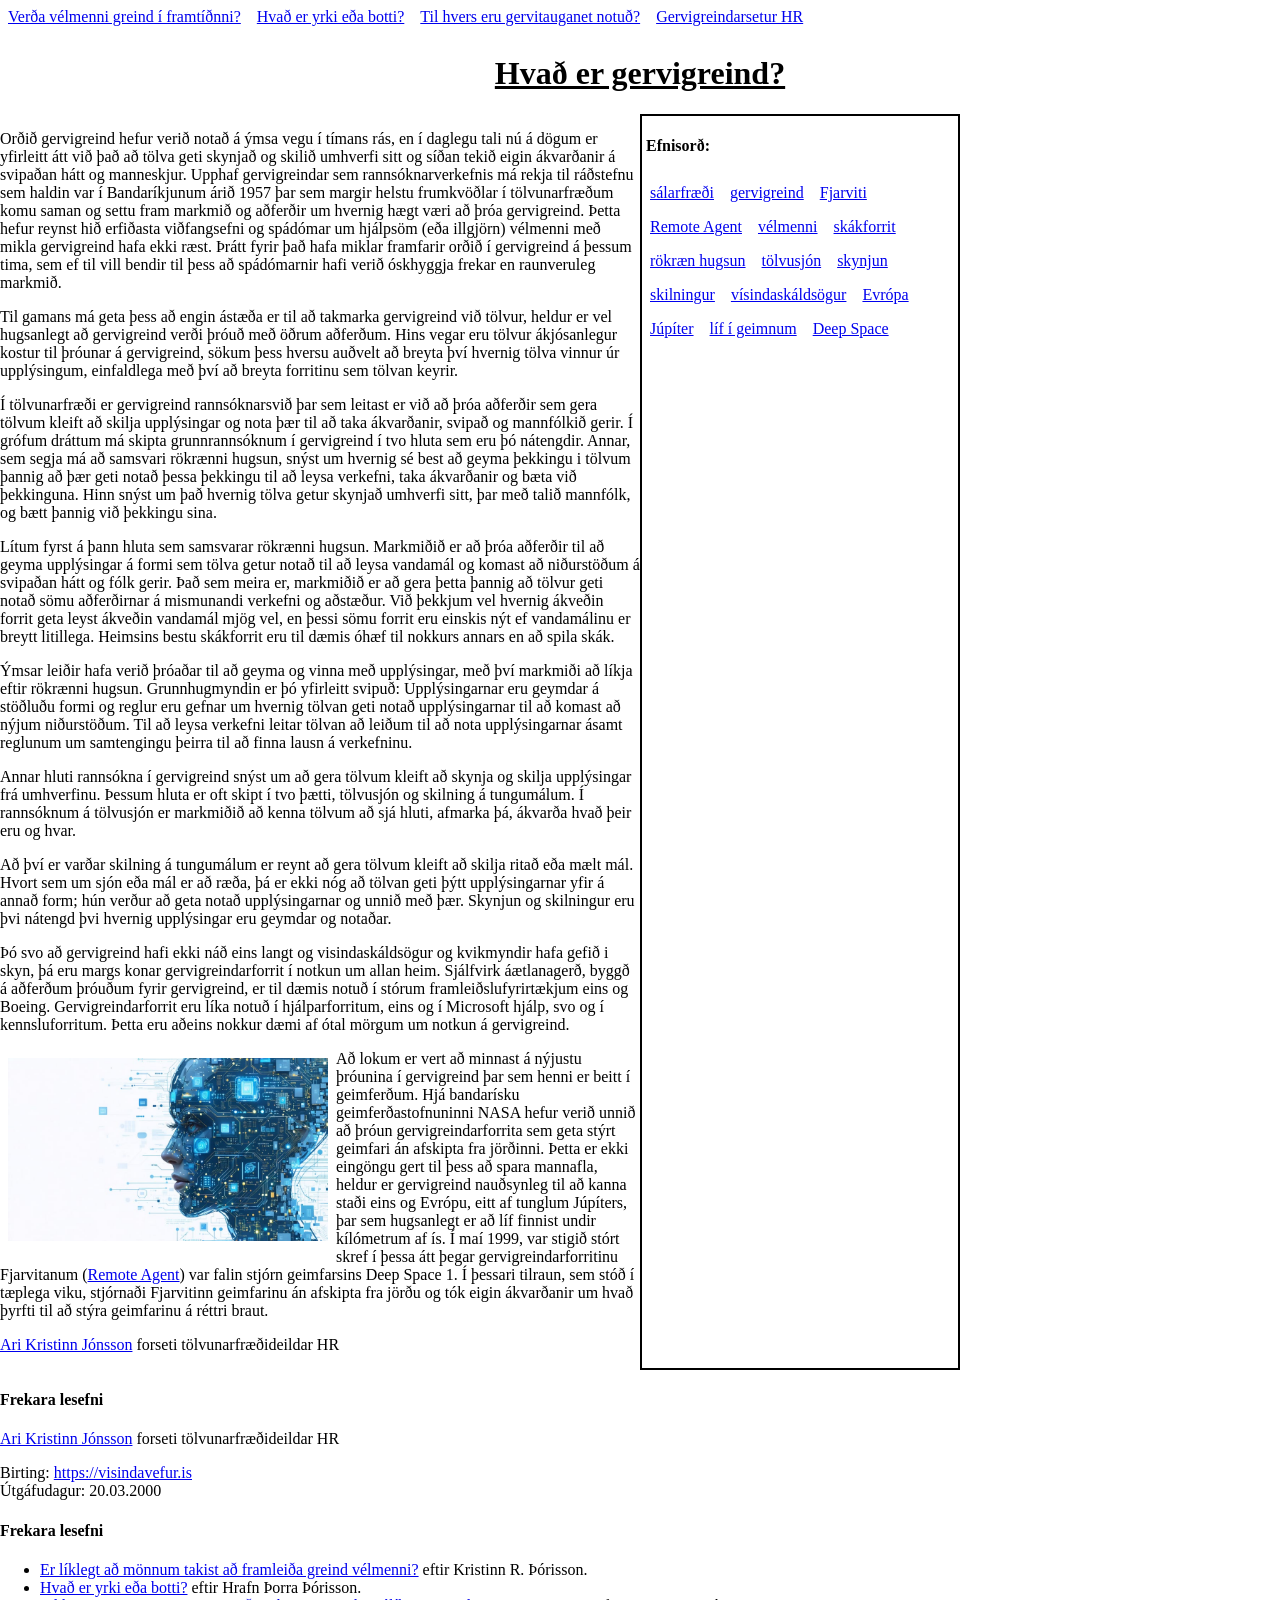
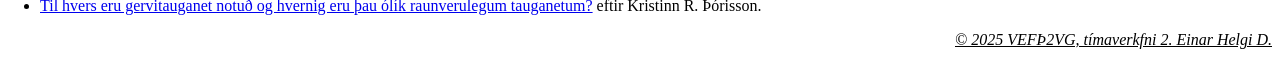
<file: verkefni_4/verk_4_timaverk/index.html>
<!DOCTYPE html>
<html lang="en">
    <head>
        <meta charset="UTF-8">
        <meta name="viewport" content="width=device-width, initial-scale=1.0">
        <title>Document</title>
        <link rel="stylesheet" href="styles.css">
    </head>
    <body>
        <div class="wrapper">
            <nav> 
                <div><a href="https://www.visindavefur.is/svar.php?id=5702">Verða vélmenni greind í framtíðnni?</a></div>
                <div><a href="https://www.visindavefur.is/svar.php?id=5548">Hvað er yrki eða botti?</a></div>
                <div><a href="https://www.visindavefur.is/svar.php?id=5645">Til hvers eru gervitauganet notuð?</a></div>
                <div><a href="https://www.ru.is/td/cadia/">Gervigreindarsetur HR</a></div>
            </nav>

            <header>
                <h1>Hvað er gervigreind?</h1>
            </header>

            <main>
                <article>
                    <p>
                        Orðið gervigreind hefur verið notað á ýmsa vegu í tímans rás, en í daglegu tali nú á dögum er yfirleitt átt við það að tölva geti skynjað og skilið umhverfi sitt og síðan tekið eigin ákvarðanir á svipaðan hátt og manneskjur. Upphaf gervigreindar sem rannsóknarverkefnis má rekja til ráðstefnu sem haldin var í Bandaríkjunum árið 1957 þar sem margir helstu frumkvöðlar í tölvunarfræðum komu saman og settu fram markmið og aðferðir um hvernig hægt væri að þróa gervigreind. Þetta hefur reynst hið erfiðasta viðfangsefni og spádómar um hjálpsöm (eða illgjörn) vélmenni með mikla gervigreind hafa ekki ræst. Þrátt fyrir það hafa miklar framfarir orðið í gervigreind á þessum tima, sem ef til vill bendir til þess að spádómarnir hafi verið óskhyggja frekar en raunveruleg markmið.
                    </p><p>
                    Til gamans má geta þess að engin ástæða er til að takmarka gervigreind við tölvur, heldur er vel hugsanlegt að gervigreind verði þróuð með öðrum aðferðum. Hins vegar eru tölvur ákjósanlegur kostur til þróunar á gervigreind, sökum þess hversu auðvelt að breyta því hvernig tölva vinnur úr upplýsingum, einfaldlega með því að breyta forritinu sem tölvan keyrir.
                    </p><p>
                    Í tölvunarfræði er gervigreind rannsóknarsvið þar sem leitast er við að þróa aðferðir sem gera tölvum kleift að skilja upplýsingar og nota þær til að taka ákvarðanir, svipað og mannfólkið gerir. Í grófum dráttum má skipta grunnrannsóknum í gervigreind í tvo hluta sem eru þó  nátengdir. Annar, sem segja má að samsvari rökrænni hugsun, snýst um hvernig sé best að geyma þekkingu i tölvum þannig að þær geti notað þessa þekkingu til að leysa verkefni, taka ákvarðanir og bæta við þekkinguna. Hinn snýst um það hvernig tölva getur skynjað umhverfi sitt, þar með talið mannfólk, og bætt þannig við þekkingu sina. 
                    </p><p>
                    Lítum fyrst á þann hluta sem samsvarar rökrænni hugsun. Markmiðið er að þróa aðferðir til að geyma upplýsingar á formi sem tölva getur notað til að leysa vandamál og komast að niðurstöðum á svipaðan hátt og fólk gerir. Það sem meira er, markmiðið er að gera þetta þannig að tölvur geti notað sömu aðferðirnar á mismunandi verkefni og aðstæður. Við þekkjum vel hvernig ákveðin forrit geta leyst ákveðin vandamál mjög vel, en þessi sömu forrit eru einskis nýt ef vandamálinu er breytt litillega. Heimsins bestu skákforrit eru til dæmis óhæf til nokkurs annars en að spila skák. 
                    </p><p>
                    Ýmsar leiðir hafa verið þróaðar til að geyma og vinna með upplýsingar, með því markmiði að líkja eftir rökrænni hugsun. Grunnhugmyndin er þó yfirleitt svipuð: Upplýsingarnar eru geymdar á stöðluðu formi og reglur eru gefnar um hvernig tölvan geti notað upplýsingarnar til að komast að nýjum niðurstöðum. Til að leysa verkefni leitar tölvan að leiðum til að nota upplýsingarnar ásamt reglunum um samtengingu þeirra til að finna lausn á verkefninu.
                    </p><p>
                    Annar hluti rannsókna í gervigreind snýst um að gera tölvum kleift að skynja og skilja upplýsingar frá umhverfinu. Þessum hluta er oft skipt í tvo þætti, tölvusjón og skilning á tungumálum. Í rannsóknum á tölvusjón er markmiðið að kenna tölvum að sjá hluti, afmarka þá, ákvarða hvað þeir eru og hvar. 
                    </p><p>
                    Að því er varðar skilning á tungumálum er reynt að gera tölvum kleift að skilja ritað eða mælt mál. Hvort sem um sjón eða mál er að ræða, þá er ekki nóg að tölvan geti þýtt upplýsingarnar yfir á annað form; hún verður að geta notað upplýsingarnar og unnið með þær. Skynjun og skilningur eru þvi nátengd þvi hvernig upplýsingar eru geymdar og notaðar.</p><p>
                    </p><p>
                    Þó svo að gervigreind hafi ekki náð eins langt og visindaskáldsögur og kvikmyndir hafa gefið i skyn, þá eru margs konar gervigreindarforrit í notkun um allan heim. Sjálfvirk áætlanagerð, byggð á aðferðum þróuðum fyrir gervigreind, er til dæmis notuð í stórum framleiðslufyrirtækjum eins og Boeing. Gervigreindarforrit eru líka notuð í hjálparforritum, eins og í Microsoft hjálp, svo og í kennsluforritum. Þetta eru aðeins nokkur dæmi af ótal mörgum um notkun á gervigreind.
                    </p>
                    <img src="ai_img.jpeg" alt="Woman made of computer chips and machinery stares at the left side of the screen.">
                    <p>
                    Að lokum er vert að minnast á nýjustu þróunina í gervigreind þar sem henni er beitt í geimferðum. Hjá bandarísku geimferðastofnuninni NASA hefur verið unnið að þróun gervigreindarforrita sem geta stýrt geimfari án afskipta fra jörðinni. Þetta er ekki eingöngu gert til þess að spara mannafla, heldur er gervigreind nauðsynleg til að kanna staði eins og Evrópu, eitt af tunglum Júpíters, þar sem hugsanlegt er að líf finnist undir kílómetrum af ís. Í maí 1999, var stigið stórt skref í þessa átt þegar gervigreindarforritinu Fjarvitanum (<a href="https://remoteagent.com/">Remote Agent</a>) var falin stjórn geimfarsins Deep Space 1. Í þessari tilraun, sem stóð í tæplega viku, stjórnaði Fjarvitinn geimfarinu án afskipta fra jörðu og tók eigin ákvarðanir um hvað þyrfti til að stýra geimfarinu á réttri braut.
                    </p>
                    
                    <p><a href="https://www.visindavefur.is/author.php?id=8">Ari Kristinn Jónsson</a> forseti tölvunarfræðideildar HR</p>
                </article>

                <aside>
                    <h4>Efnisorð:</h4>
                    <div class="container">
                        <div><a href="https://www.visindavefur.is/search/?q=s%C3%A1larfr%C3%A6%C3%B0i">sálarfræði</a></div>
                        <div><a href="https://www.visindavefur.is/search/?q=gervigreind">gervigreind</a></div>
                        <div><a href="https://www.visindavefur.is/search/?q=Fjarviti">Fjarviti</a></div>
                        <div><a href="https://www.visindavefur.is/search/?q=Remote+Agent">Remote Agent</a></div>
                        <div><a href="https://www.visindavefur.is/search/?q=v%C3%A9lmenni">vélmenni</a></div>
                        <div><a href="https://www.visindavefur.is/search/?q=sk%C3%A1kforrit">skákforrit</a></div>
                        <div><a href="https://www.visindavefur.is/search/?q=r%C3%B6kr%C3%A6n+hugsun">rökræn hugsun</a></div>
                        <div><a href="https://www.visindavefur.is/search/?q=t%C3%B6lvusj%C3%B3n">tölvusjón</a></div>
                        <div><a href="https://www.visindavefur.is/search/?q=skynjun">skynjun</a></div>
                        <div><a href="https://www.visindavefur.is/search/?q=skilningur">skilningur</a></div>
                        <div><a href="https://www.visindavefur.is/search/?q=v%C3%ADsindask%C3%A1lds%C3%B6gur">vísindaskáldsögur</a></div>
                        <div><a href="https://www.visindavefur.is/search/?q=Evr%C3%B3pa">Evrópa</a></div>
                        <div><a href="https://www.visindavefur.is/search/?q=J%C3%BAp%C3%ADter">Júpíter</a></div>
                        <div><a href="https://www.visindavefur.is/search/?q=l%C3%ADf+%C3%AD+geimnum">líf í geimnum</a></div>
                        <div><a href="https://www.visindavefur.is/search/?q=Deep+Space">Deep Space</a></div>
                    </div>
                </aside>
            </main>

            <footer>
                <h4>Frekara lesefni</h4>
                <p><a href="https://www.visindavefur.is/author.php?id=8">Ari Kristinn Jónsson</a> forseti tölvunarfræðideildar HR</p>
                    Birting: <a href="https://www.visindavefur.is/svar.php?id=264">https://visindavefur.is</a><br>
                        Útgáfudagur: 20.03.2000</p>
                <h4>Frekara lesefni</h4>
                    <ul>
                        <li><a href="https://www.visindavefur.is/svar.php?id=5702" alt="Er líklegt að mönnum takist að framleiða greind vélmenni?">Er líklegt að mönnum takist að framleiða greind vélmenni?</a> eftir Kristinn R. Þórisson.</li>
                        <li><a href="https://www.visindavefur.is/svar.php?id=5548"  alt="Hvað er yrki eða botti?">Hvað er yrki eða botti?</a> eftir Hrafn Þorra Þórisson.</li>
                        <li><a href="https://www.visindavefur.is/svar.php?id=5645" alt="Til hvers eru gervitauganet notuð og hvernig eru þau ólík raunverulegum tauganetum?">Til hvers eru gervitauganet notuð og hvernig eru þau ólík raunverulegum tauganetum?</a> eftir Kristinn R. Þórisson.</li>
                    </ul>
                    <p class="cpr"> &copy; 2025 VEFÞ2VG, tímaverkfni 2. Einar Helgi D.</p>
            </footer>
        </div>
    </body>
</html>
</file>
<file: src/styles.css>
* {
    font-family: "Comic Neue";
    box-sizing: border-box;
}
.wrapper {
    background-image: url("backgrounds/background1080.jpg");
    background-repeat: no-repeat;
    background-attachment: fixed;
    padding: 8px;
    background-size: 100%;
}
img {
    max-width: 100%;
    height: auto;
}
nav {
    display:flex;
    max-width:100%;
    flex-flow:column;
    padding:8px;
    background-image: url("backgrounds/mountain.jpeg");
    border-radius: 1em;
}
nav>div {
    width:60%;
    min-width: none;
    padding-bottom: 4px;
    padding-top:4px;
    background-image:linear-gradient(to bottom, rgb(91, 213, 250), rgb(245, 169, 255), rgb(255,255,255), rgb(245, 169, 255), rgb(91, 213, 250));
    border-radius: 12px;
    border: 2px solid black;
}
nav>div>a:link {
    text-decoration: none;
    padding:4px;
    color:#00d;
}
nav>div>a:hover {
    color:aqua;
    font-style: italic;
}
nav>div>a:visited {
    color:purple;
}
header {
    text-align:center;
    color:crimson;
    border-radius: 5em;
    border:2px solid black;
    margin:1em;
    background-image:-moz-radial-gradient(rgb(255,255,255), rgb(245, 169, 255), rgb(91, 213, 255) 95%);
}
main {
    padding: 8px;
}
article {
    background-color: rgba(44, 255, 255, 0.8);
}
article h4 {
    margin-left:4px
}
article p{
    padding:4px;
    padding-top:0px;
    margin:8px;
}
iframe {
    height:"400px";
    width:100%;
    border:1px solid black;
}
aside {
    background-color: rgba(0,255,255,.5);
    padding:4px;
}
aside audio{
    height:40px;
    width:75%;
}
footer {
    display:grid;
    background-color: lightpink;
    padding:1.5em;
    border:2px solid black;
    grid-template-columns: 3fr 2fr;
}
footer h3 {
    
}
footer h4 {

}
footer>ul {
    
}


@media screen and (min-width:600px) {
    nav>div {
        width:40%;
    }
}

@media screen and (min-width:768px) {
    .lena {
        float: right;
        width: 360px;
        clear:both;
        margin:4px;
    }
}
@media screen and (min-width:960px) {
    main {
        display:grid;
        grid-template-columns: 2fr 1fr;
    }
    nav {
        flex-direction: row;
    }
    nav>div {
        height:2em;
        width:20px;
    }
}
@media screen and (min-width:1280px) {
    
}
</file>
<file: verkefni_1/verk_1_2/style.css>
body{
    max-width: 1280px;
    margin-top: 50px;
    margin: 0 auto;
    border: red 2px solid;
    padding-left: 20px;
    padding-right: 20px;
}
h1 {
    color:darkgreen;
    letter-spacing: 0px;
}
h2 {
    color:#aa0000;
}
h3 {
    margin-top: 0px;
    margin-bottom: 0px;
}
i {
    color:#000069;
}
b {
    color:#690000;
}
.heimild {
    font-size:75%;
}
a:link{
    color:green;
    font-style: italic;
    text-decoration:none;
}
a:visited{
    color:blueviolet;
    font-style: italic;
    text-decoration:none;
}
a:hover{
    color:#ff00ff;
    text-decoration:none;
}
a:active {
    color:#000000;
    font-style:bold;
    font-size:150%;
    text-decoration:none;
}
</file>
<file: verkefni_3/verk_3_1/styles.css>
* {
    box-sizing: border-box;
}
body {
	max-width: 60em;
	margin: 0 auto;
	font-family: sans-serif;
}
footer p {
  text-align: center;
}
.gulur {
	background-color: yellow; 
}
.raudur {
	background-color: red; 
}
.graenn {
	background-color: lime;
}
.blar {
	background-color: cyan; 
}
.row p, .col p {
	font-size: 1.2em;
    height:5em;
    text-align:center;
    padding: 2rem;
}
.row {
    display:flex;
    margin: 1em;
    flex-direction: row-reverse;
}
.col {
    display:flex;
    margin:1em;
    flex-direction: column-reverse;
}
section>div{
    flex-grow:1;
}
</file>
<file: verkefni_3/verk_3_2/styles.css>
.col2, .col3, .col4{
    display:grid;
    border:1px solid black;
    padding:1em;
    gap:10px;
}
.col2 {
    grid-template-columns: repeat(2,1fr);
}
.col3 {
    grid-template-columns: repeat(3,1fr);
}
.col4{
    grid-template-columns: repeat(4,1fr);
}
</file>
<file: verkefni_3/verk_3_3/styles.css>
nav{
    display:grid;
    grid-template-columns: 1fr 1fr 1fr 1fr;
    padding:1em;
    border:solid 1px black;
    border-bottom: burlywood 1px solid;
}
nav>div{
    text-align: center;
}
header{
    text-align:center;
    border-bottom: 1px solid #88f;
}
h1{
    font-style: italic;
    color:burlywood;
    padding-top: 1em
}
header>h4{
    padding-bottom: 1em;
}
main {
    display:grid;
    border:1px solid black;
    padding:0em 1em 1em 1em;
    gap:1em;
    grid-template-columns: 1fr 2fr 1fr;
}
blockquote{
    border:2px solid;
}
footer{
    display:grid;
    grid-template-columns: repeat(4,1fr);
    padding: 1em;
    border: 1px solid;
    border-top: blue;
}
.foot{
    font-weight: bold;
}
footer>div{
    text-align: center;
}
</file>
<file: verkefni_4/verk_4_1/styles.css>
.container{
    width: 100%;
    margin: 0 auto;
}
.col2, .col3, .col4{
    display:grid;
    border:1px solid black;
    padding:1em;
    gap:10px;
    grid-template-columns: 1fr;
}
@media screen and (min-width:600px) {
    .col2,.col3,.col4 {
        grid-template-columns: repeat(2,1fr);
    }
}
@media screen and (min-width:768px) {
    .col2,.col4 {
        grid-template-columns: repeat(3,1fr);
    }
}
@media screen and (min-width:960px) {
    .col3 {
        grid-template-columns: repeat(3,1fr);
    }
}
@media screen and (min-width:1280) {
    .col4{
        grid-template-columns: repeat(4,1fr);
    }
}
@media screen and (min-width:1600){
    .container{
        width:1280px;
    }
}
</file>
<file: verkefni_4/verk_4_2/styles.css>
* {
    box-sizing: border-box;
}
nav {
    display:block;
    text-align: center;
    border:1px green solid;
    border-bottom: 0px;
    margin:1em;
    margin-bottom:0em;
    padding-bottom: 8px;
}
header {
    text-align: center;
    color:burlywood;
    border: 1px solid burlywood;
    border-bottom: 0px;
    font-style: italic;
    margin: 1em;
    margin-top:0em;
}
h1 {
    padding-bottom: 1em;
    font-weight: 75;
}
main {
    padding:1em;
}
blockquote {
    padding:4px;
    border:2px solid;
}
footer {
    display:grid;
    padding: 1em;
    border: 1px solid;
    border-top: blue;
    text-align: center;
}
footer>div>b {
    padding: 8px;
}
@media screen and (min-width:600px) {
    nav {
        display:flex;
        flex-direction: row;
        justify-content: center;
        justify-items: center;
        text-align: center;    
        align-items:center;
        align-content:space-evenly;
    }
    nav>div{
        flex-grow: 1;
    }
}
@media screen and (min-width:768px) {
    main {
        display:grid;
        border: 1px solid blue;
    }
    section{
        display: grid;
        grid-template-columns: repeat(2,1fr);
    }
}
@media screen and (min-width:960px) {
    main{
        grid-template-columns: 2fr 1fr;
    }
    section {
        grid-template-columns:1fr
    }
    article {
        padding:8px;
    }
    aside {
        padding:8px;
    }
}
@media screen and (min-width:1280px) {
    .wrapper {
        width:1280px;
        margin: 0 auto;
    }
}
</file>
<file: verkefni_4/verk_4_timaverk/styles.css>
* {
    box-sizing: border-box;
}
nav{
    display:flex;
    flex-flow: column;
}
nav div{
    margin: 8px;
    text-align: center;
}
a::before{
    color:brown;
}
header{
    text-align: center;
    text-decoration: underline;
}
img {
    float:left;
    margin:8px;
    width: 50%;
}
aside {
    border: 2px solid black; 
}
aside h4 {
    width:100%;
    padding-left:4px
}
.container{
    display:flex;
}
.container div{
    flex-flow:column;
    padding:8px;
}
.cpr{
    text-decoration: underline;
    font-style: italic;
    text-align: right;
    margin: 8px;
}
@media screen and (min-width:37.5rem) {
    aside div, nav{
        flex-flow: row wrap;
    }

}
@media screen and (min-width:48rem) {
    main{
        display:grid;
        grid-template-columns: 2fr 1fr;
    }
}
@media screen and (min-width:60rem) {
    main{
        max-width:60rem;
    }
}
@media screen and (min-width:80rem) {
    body{
        width:80rem;
        margin: 0 auto;
    }
}
</file>
